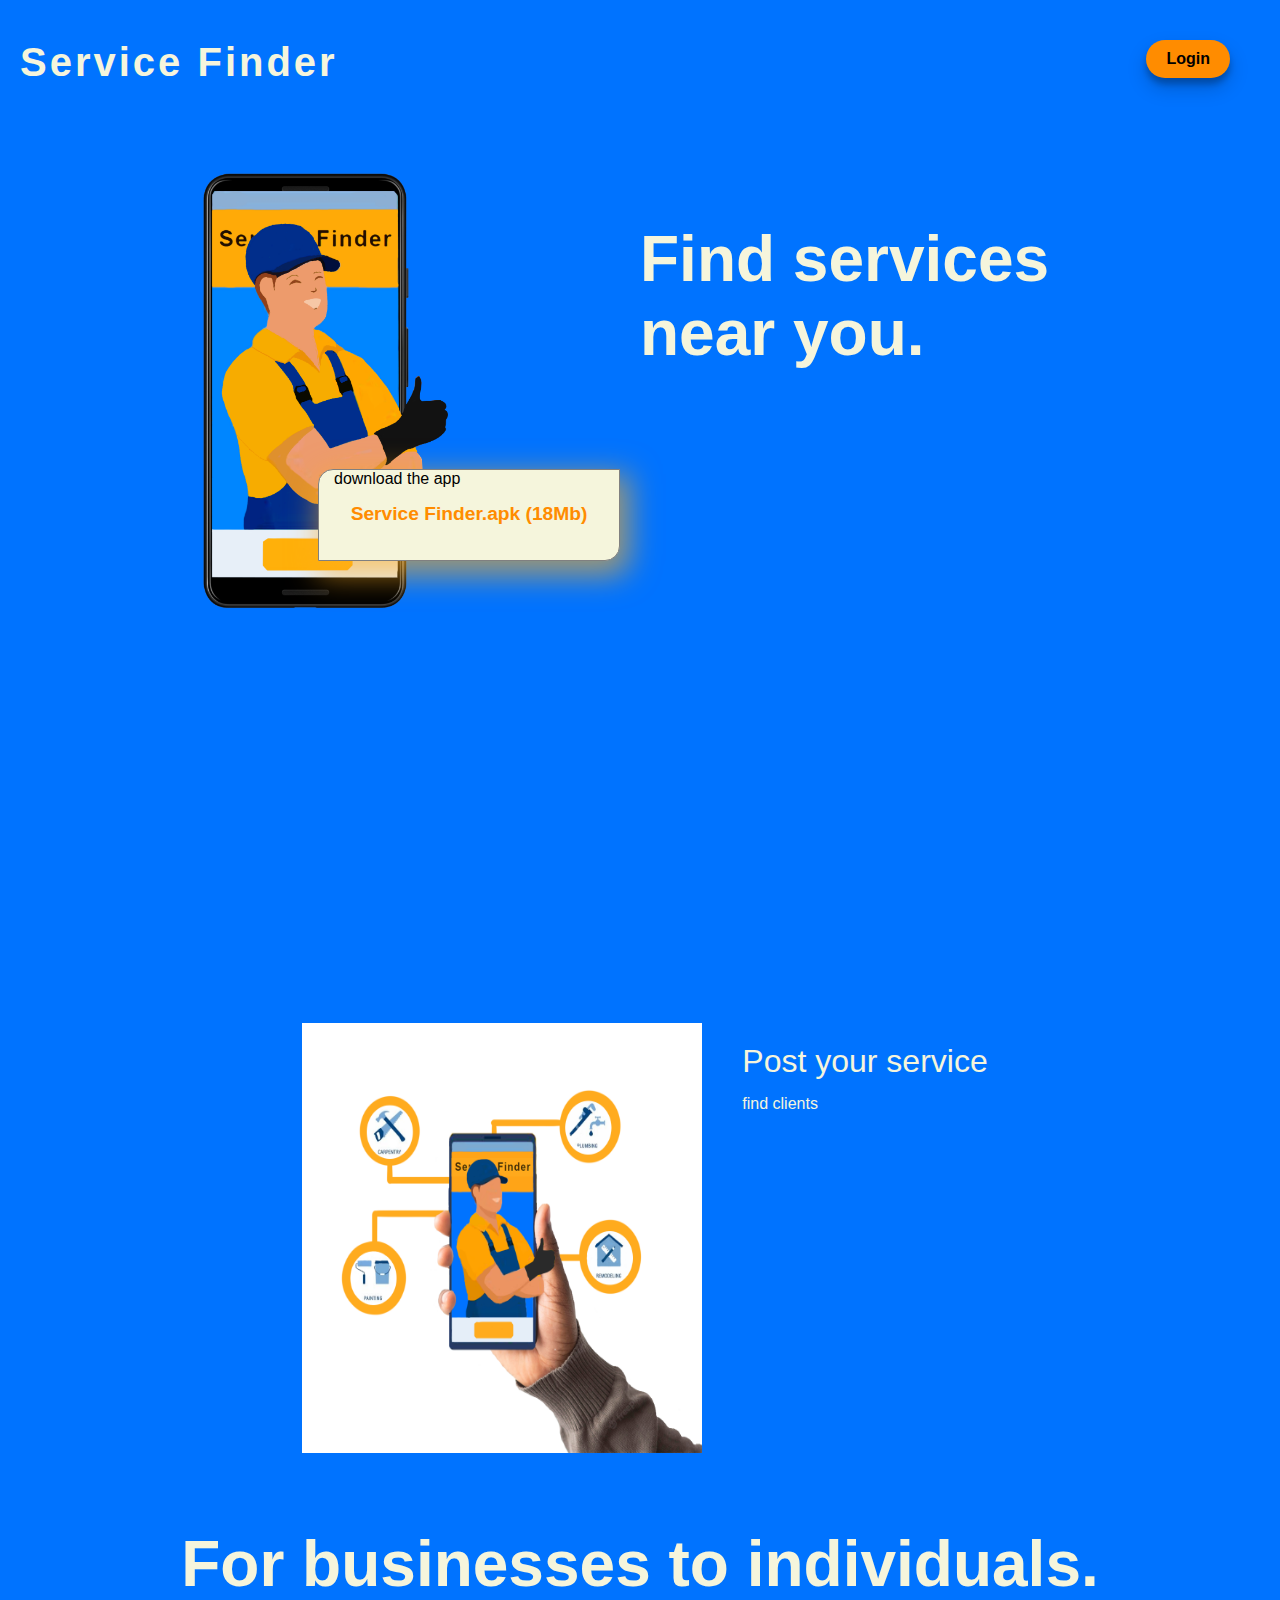
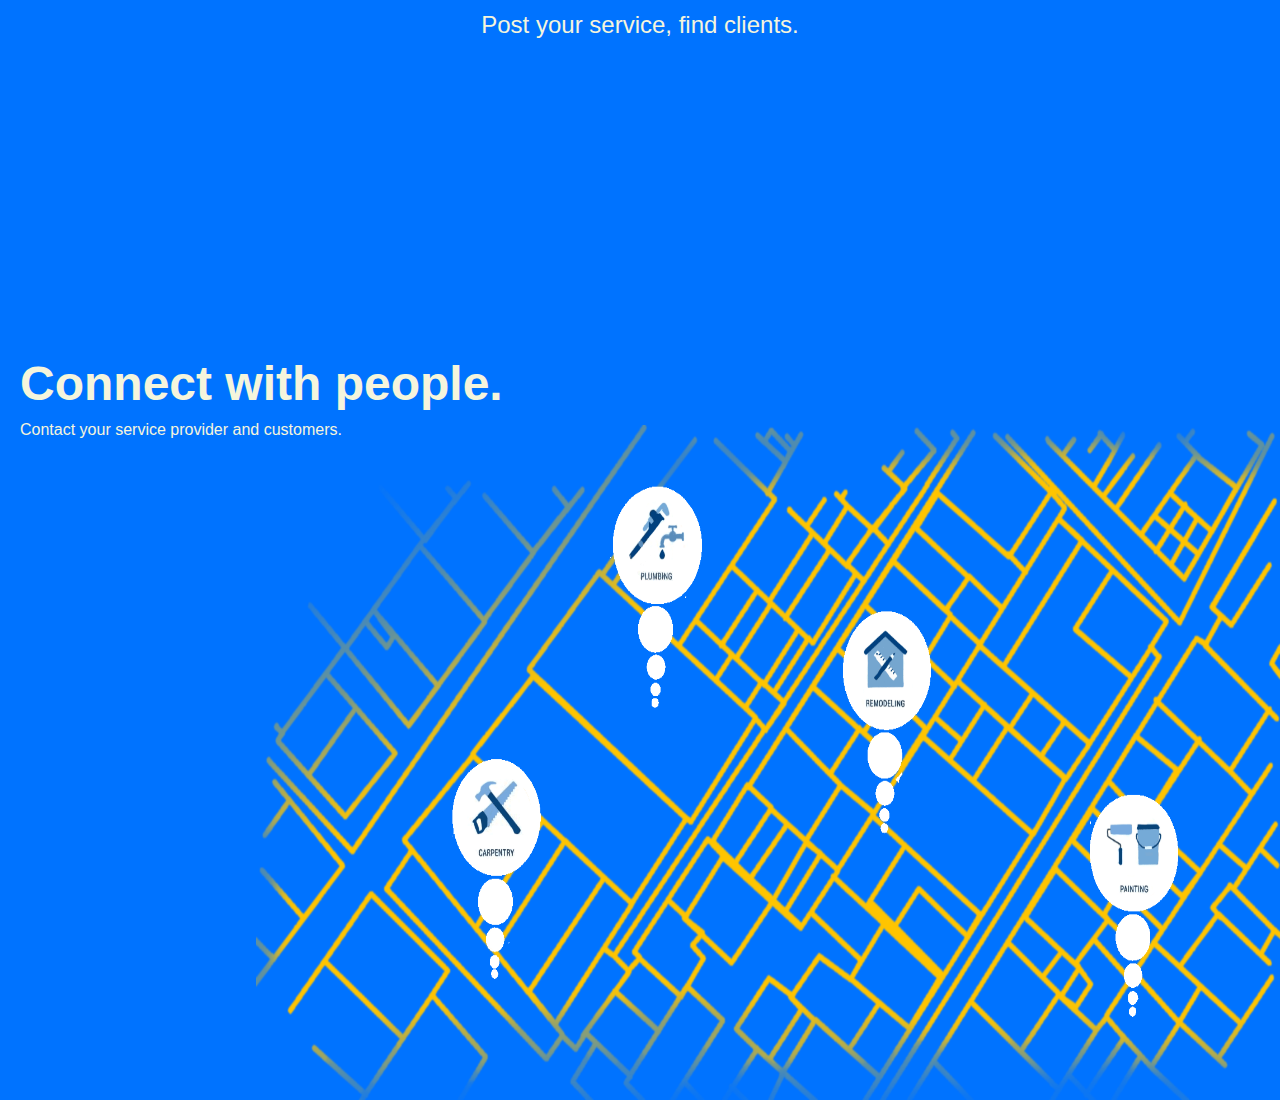
<file: index.html>
<!DOCTYPE html>
<html lang="en-US">
    <head>
        <meta charset="UTF-8">
        <meta name="viewport" content="width=device-width, initial-scale=1.0">
        <title>Service Finder</title>
        <link rel="stylesheet" type="text/css" href="styles/landing-page.css">
        <script src="js/jquery-3.6.0.min.js"></script>
        <script src="js/landingPageBehavior.js" defer></script>
    </head>
    <body>
        <div class="container">
            <div class="header">
                <h1>Service Finder</h1>
                <button onclick="location.href='pages/login.html'">Login</button>
            </div>
            <div class="content1">
                <div class="appLink">
                    <img src="images/sfman.png" id="headerImage">
                    <a href="https://www.dropbox.com/s/qpl1e7qnxdz28hy/com.companyname.servicefinder.apk?dl=0">
                        <div class="downloadButton">
                            <span>download the app</span>
                            <h5>Service Finder.apk (18Mb)</h5>
                        </div>
                    </a>
                </div>
                <h2>Find services near you.</h2>
            </div>
            <div class="content2">
                <div class="slideshowContainer">
                    <img src="images/sfa img26.png" id="slideshowImage">
                    <div class="slideshowContent">
                        <span id="businessName">Post your service</span>
                        <span id="address">find clients</span>
                    </div>
                </div>
                <h3>For businesses to individuals.</h3>
                <span class="c2span">Post your service, find clients.</span>
            </div>
            <div class="content3">
                <h6>Connect with people.</h6>
                <span>Contact your service provider and customers.</span>
                <img src="images/sfb1.gif" class="sb1">
                <img src="images/sfmap.png">
            </div>
        </div>
    </body>
</html>
</file>
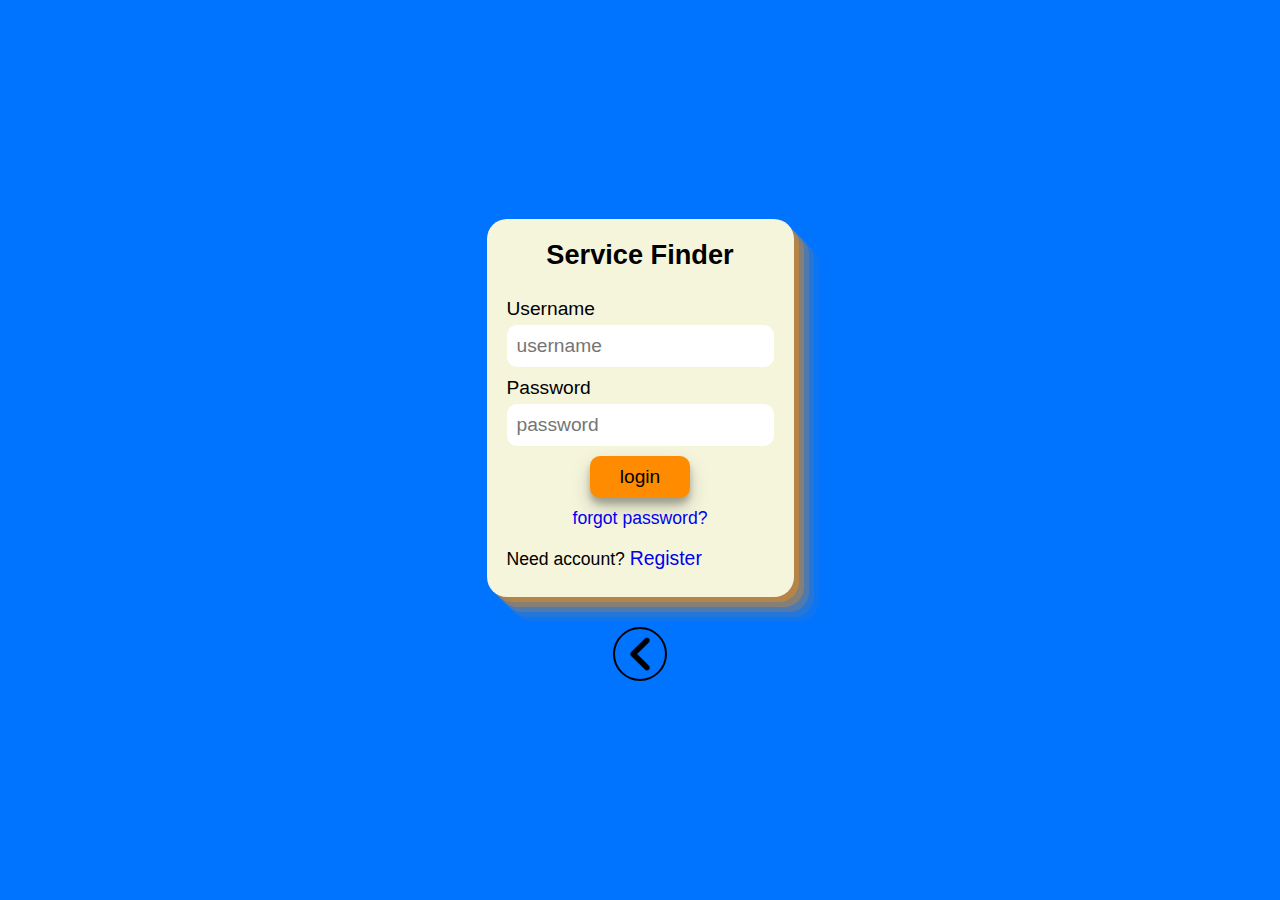
<file: pages/aboutPremiumPost.html>
<!DOCTYPE html>
<html lang="en-US">
    <head>
        <meta charset="UTF-8">
        <meta name="viewport" content="width=device-width, initial-scale=1.0">
        <title>Service Finder</title>
        <link rel="stylesheet" type="text/css" href="../styles/createPost-page.css">
        <link rel="stylesheet" type="text/css" href="../styles/dashboard-page.css">
        <link rel="stylesheet" type="text/css" href="../styles/aboutPremiumPost-page.css">
        <script src="../js/jquery-3.6.0.min.js"></script>
    </head>
    <body>
        <div class="container">
            <!--header with navigation-->
            <div class="heading">
                <div class="slide-menu">
                    <img src="../images/list.png"  id="menu">
                    <div class="side-menu">
                        <h2>Services Finder</h2>
                        <ul>
                            <li><a href="profile.html">Profile</a></li>
                            <li><a href="#">Messages</a></li>
                            <li><a href="#">Post your service</a></li>
                            <li><a href="#">Find a service</a></li>
                        </ul>
                    </div>
                </div>
                <h1 class="heading">Service Finder</h1>
                <ul class="navigation">
                    <li id="profile"><a href="profile.html">Profile</a></li>
                    <li id="messages"><a href="#">Messages</a></li>
                    <li id="servicePosting">
                        Service posting
                        <div class="servicePostingDropdown">
                            <ul>
                                <li id="posts"><a href="createPost.html">Post your service</a></li>
                                <li id="find"><a href="#">Find a service</a></li> 
                            </ul>
                        </div>
                    </li>
                    <li>
                        <button class="home-button"></button>
                    </li>
                </ul>
            </div> 
            <!---->
            <div class="main">
                <div class="title">
                    <h1>Online space for your business</h1>
                    <button id="getStarted">Get started</button>
                </div>
                <img src="../images/sfa img26.png" class="featuredPhoto">
                <div class="content">
                    <div class="details">
                        <h2>Find customers near you.</h2>
                    </div>
                    <div class="list">
                        <ul>
                            <li>Create a page for your business</li>
                            <li>Provide more details about your services</li>
                            <li>Attach pictures</li>
                            <li>Respond to feedbacks</li>
                            <li>Let them now you are here</li>
                        </ul>
                    </div>
                </div>
                <div class="slideshow">
                    <div class="left">
                        <img src="../images/left.png" class="directionImage">
                    </div>
                    <div class="right">
                        <img src="../images/right.png" class="directionImage">
                    </div>
                    <img src="" class="slideshowImage">
                </div>
                <div class="feedback">
                </div>
            </div>
        <script src="../js/dashboardBehavior.js"></script>
        <script src="../js/createOrderBehavior.js"></script>
        <script src="../js/aboutPremiumPostBehavior.js"></script>
    </body>
</html>
</file>
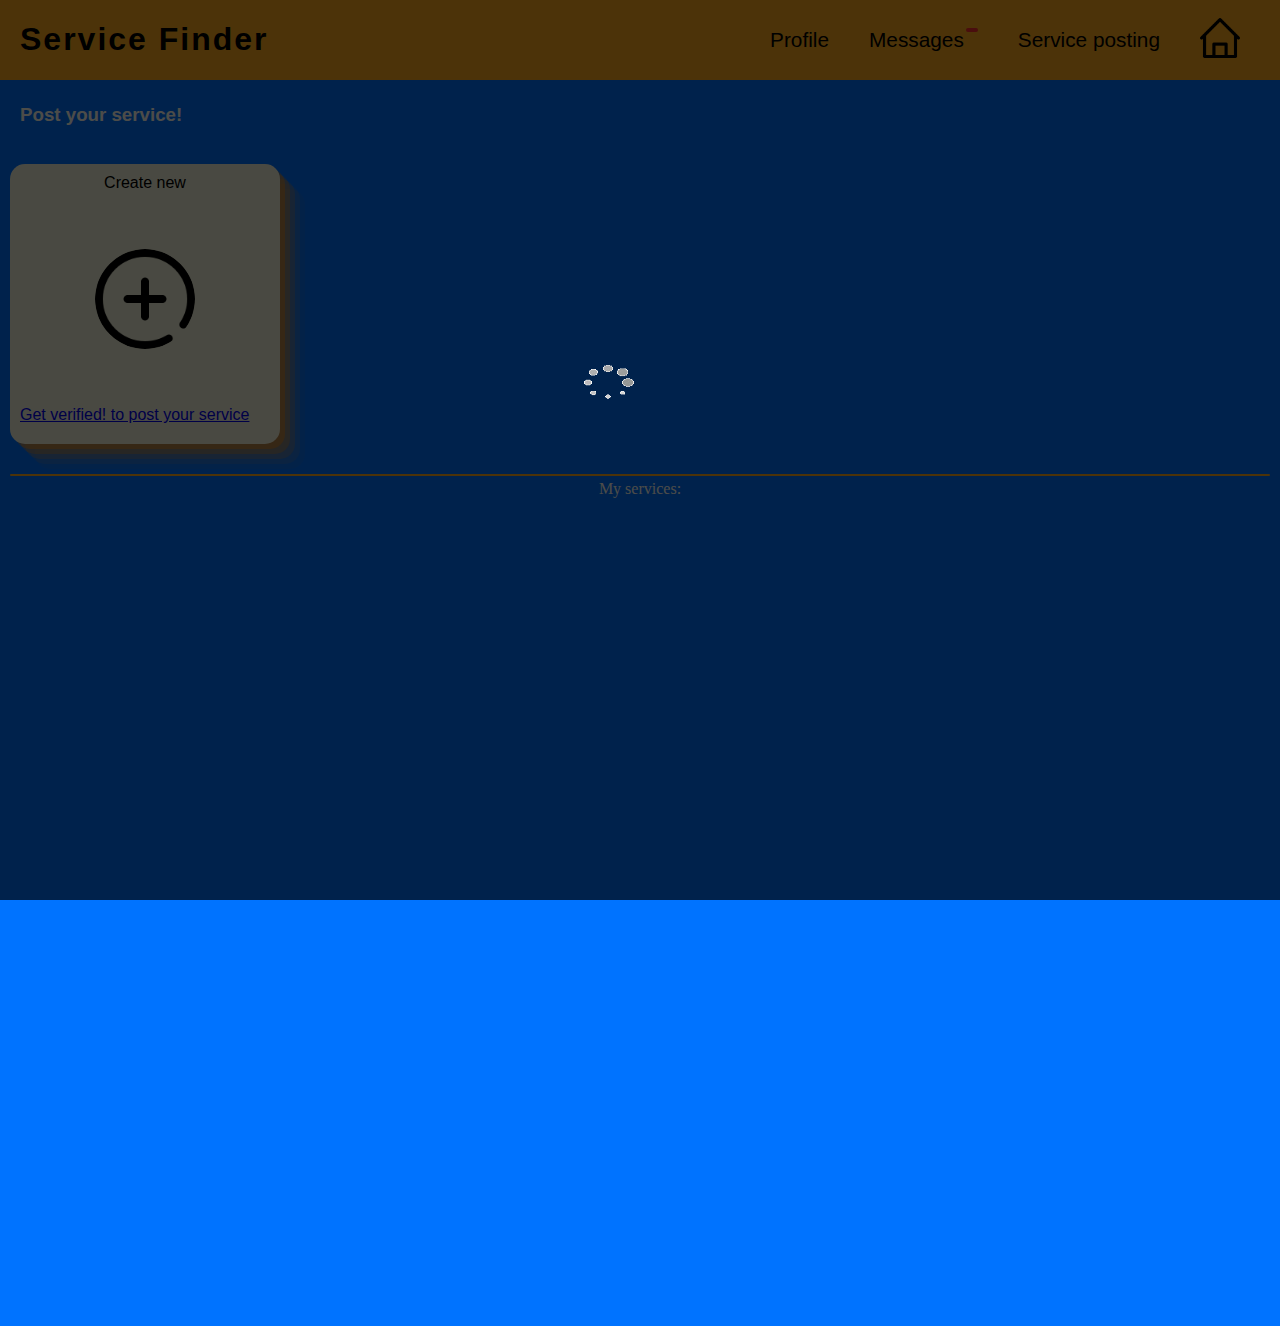
<file: pages/createPost.html>
<!DOCTYPE html>
<html lang="en-US">
    <head>
        <meta charset="UTF-8">
        <meta name="viewport" content="width=device-width, initial-scale=1.0">
        <title>Service Finder</title>
        <link rel="stylesheet" type="text/css" href="../styles/dashboard-page.css">
        <link rel="stylesheet" type="text/css" href="../styles/createPost-page.css">
        <script src="../js/jquery-3.6.0.min.js"></script>
        <!-- <script src="https://www.paypal.com/sdk/js?currency=PHP&client-id=ARsXub3HaIgyaWI2jvFyoCdlln31XcwQXuIdMqg574plhmlfHPDb6a7Jfz_LJMvmAO0UPkI0-dB4u8yn"></script> -->
        <script src="https://www.paypal.com/sdk/js?currency=PHP&client-id=AWE_QBBbt1tZIhMbfi3k5RKhrYK_FCDeS_Shn1cp4rk4mOqiIX6POSAHr7Dpdcnj2DtrNYEWijzeKRwc"></script> 
    </head>
    <body>
        <div class="createPostPremiumContainer">
            <div class="createPostPremium  normalCard">
                <div class="createPostPremiumHeader">
                    <h3>Subscribe to Service Finder.</h3>
                    <img src="../images/close.png" id="createPostPremiumClose">
                </div>
                <ul>
                    <li>Create a page for your business</li>
                    <li>Provide more details about your services</li>
                    <li>Attach pictures</li>
                    <li>Respond to feedbacks</li>
                    <li>Let them now you are here</li>
                </ul>
                <div class="selection">
                    <div>
                        <input type="radio" id="m1" name="subscription" value="1" checked>
                        <label for="m1">1 month ₱20</label>
                    </div>
                    <div>
                        <input type="radio" id="m12" name="subscription" value="12">
                        <label for="m12">1 year ₱200</label>
                    </div>
                </div>
                <div class="businessDetail">
                    <label for="businessName">Name of your business</label>
                    <input type="text" id="businessName">
                </div>
                <a href="#" id="redeem">redeem</a>
                <input type="text" id="redeemInput" placeholder="redeem code">
                <div id="paypalButtonContainer"></div>
            </div>
        </div>
        <div class="createPostNormalContainer normalCard">
            <div class="createPostNormal">
                <div class="createPostNormalHeader">
                    <h3>Post your service.</h3>
                    <img src="../images/close.png" id="createPostClose">
                </div>
                <div class="inputContainer">
                    <div class="labelContainer">
                        <span>Category: </span>
                    </div>
                    <div class="textboxContainer">
                        <select name="category" id="serviceCategory">
                            
                        </select>
                    </div>
                </div>
                <div class="inputContainer">
                    <div class="labelContainer">
                        <span>Service: </span>
                    </div>
                    <div class="textboxContainer">
                        <select name="service" id="service">
                        </select>
                        <input type="text" id="specifyService" placeholder="specify your service">
                    </div>
                </div>
                <div class="inputContainer">
                    <div class="labelContainer">
                        <span>Pricing: </span>
                    </div>
                    <div class="textboxContainer">
                        <input type="text" id="servicePricing">
                    </div>
                </div>
                <div class="inputContainer">
                    <div class="labelContainer">
                        <span>Description: </span>
                    </div>
                    <div class="textboxContainer">
                        <textarea name="description" id="serviceDescription" placeholder="tell something about your service."></textarea>
                    </div>
                </div>
                <div class="postPictureContainer">
                    <input type="file" id="uploadPostPicture" accept="image/png, image/jpeg">
                    <img src="[data-uri]" id="postPicture">
                </div>
                <button id="create">Create post</button>
            </div>
        </div>
        <div class="container">
            <div class="loading">
                <img src="../images/loading.gif">
            </div>
            <div class="heading">
                <div class="slide-menu">
                    <div class="headerIconContainer">
                        <img src="../images/list.png"  id="menu"><span class="notif headerNotif"></span>
                    </div>
                    <div class="side-menu">
                        <h2>Services Finder</h2>
                        <ul>
                            <li><a href="profile.html">Profile</a></li>
                            <li><div class="withNotif"><a href="messages.html">Messages <span class="notif sideNotif"></span></a></div></li>
                            <li><a href="createPost.html">Post your service</a></li>
                            <li><a href="createOrder.html">Find a service</a></li>
                        </ul>
                    </div>
                </div>
                <h1 class="heading">Service Finder</h1>
                <ul class="navigation">
                    <li id="profile"><a href="profile.html">Profile</a></li>
                    <li id="messages"><a href="messages.html">Messages <span class="notif"></span></a></li>
                    <li id="servicePosting">
                        Service posting
                        <div class="servicePostingDropdown">
                            <ul>
                                <li id="posts"><a href="createPost.html">Post your service</a></li>
                                <li id="find"><a href="createOrder.html">Find a service</a></li> 
                            </ul>
                        </div>
                    </li>
                    <li>
                        <button class="home-button"></button>
                    </li>
                </ul>
            </div>
            <div class="mainCreatePost">
                <div class="filter-info">
                    <h3>Post your service!</h3>
                </div>    
                <div class="post" id="postNormal">
                    <span>
						Create new
					</span>
                    <img src="../images/plus-black.png" id="createNewPostNormal">
                    <a href="profile.html" id="getVerified">Get verified! to post your service</a>
                </div>
                <div class="divider">
                   My services:
                </div>
                <div class="posts">
                </div>
            </div>
        </div>
        <div class="footer">
        </div>
        <script src="../js/createPostBehavior.js"></script>
    </body>
</html>
</file>
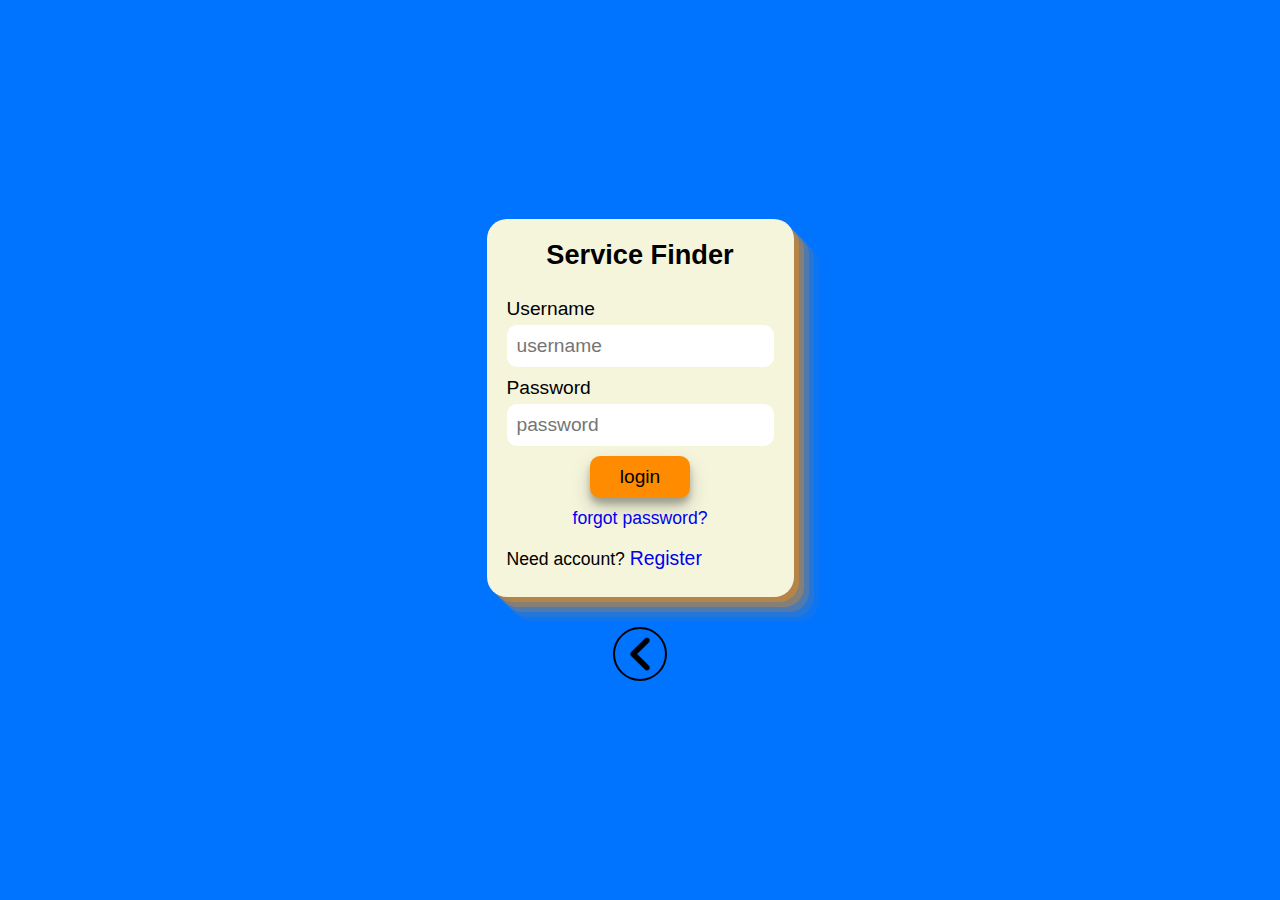
<file: pages/dashboard.html>
<!DOCTYPE html>
<html lang="en-US">
    <head>
        <meta charset="UTF-8">
        <meta name="viewport" content="width=device-width, initial-scale=1.0">
        <title>Service Finder</title>
        <link rel="stylesheet" type="text/css" href="../styles/dashboard-page.css">
        <script src="../js/jquery-3.6.0.min.js"></script>
    </head>
    <body>
        <div class="container">
            <div class="loading">
                <img src="../images/loading.gif">
            </div>
            <div class="heading">
                <div class="slide-menu">
                    <div class="headerIconContainer">
                        <img src="../images/list.png"  id="menu"><span class="notif headerNotif"></span>
                    </div>
                    <div class="side-menu">
                        <h2>Services Finder</h2>
                        <ul>
                            <li><a href="profile.html">Profile</a></li>
                            <li><div class="withNotif"><a href="messages.html">Messages <span class="notif sideNotif"></span></a></div></li>
                            <li><a href="createPost.html">Post your service</a></li>
                            <li><a href="createOrder.html">Find a service</a></li>
                        </ul>
                    </div>
                </div>
                <h1 class="heading">Service Finder</h1>
                <ul class="navigation">
                    <li id="profile"><a href="profile.html">Profile</a></li>
                    <li id="messages"><a href="messages.html">Messages <span class="notif"></span></a></li>
                    <li id="servicePosting">
                        Service posting
                        <div class="servicePostingDropdown">
                            <ul>
                                <li id="posts"><a href="createPost.html">Post your service</a></li>
                                <li id="find"><a href="createOrder.html">Find a service</a></li> 
                            </ul>
                        </div>
                    </li>
                    <li>
                        <button class="search-button"></button>
                    </li>
                </ul>
            </div>
            <div class="sendMessageContainer">
                <div class="sendMessage">
                    <div class="sendMessageHeader">
                        <span id="headerText">header text</span>
                        <img src="../images/close.png" id="closeSendMessage">
                    </div>
                    <h3>Send <span class="cname"></span> a message</h3>
                    <textarea name="sendMessageInput" id="sendMessageInput" placeholder="Hi, is this available?"></textarea>
                    <button id="sendMessageButton">Send</button>
                </div>
            </div>
            <div class="search-container" id="searchContainer">
                <div class="search" id="search">
                    <div class="search-header">
                        <img src="../images/close.png" id="closeSearch">
                    </div>
                    <!--searchiing for service goes to a script that updates dashboard-->
                    <span class="searchHeading">Filter search</span>
                    <div class="inputContainer">
                        <div class="labelContainer">
                            <span>Coverage: </span>
                        </div>
                        <div class="textboxContainer">
                            <select name="coverage" id="coverage">
                                <option disabled>Select coverage</option>
                                <option value="all">All</option>
                                <option value="barangay">Barangay</option>
                                <option selected value="cityMunicipality">City/Municipality</option>
                                <option value="province">Province</option>
                                <option value="region">Region</option>
                            </select>
                        </div>
                    </div>
                    <div class="inputContainer">
                        <div class="labelContainer">
                            <span>Search: </span>
                        </div>
                        <div class="textboxContainer">
                            <select name="finds" id="finds">
                                <option disabled>Select service type</option>
                                <option selected value="all">All</option>
                                <option value="offers">Im looking for: </option>
                                <option value="orders">Who needs a:</option>
                            </select>
                        </div>
                    </div>
                    <div class="inputContainer">
                        <div class="labelContainer">
                            <span>Category: </span>
                        </div>
                        <div class="textboxContainer">
                            <select name="category" id="serviceCategory">
                            </select>
                        </div>
                    </div>
                    <div class="inputContainer">
                        <div class="labelContainer">
                            <span>Service: </span>
                        </div>
                        <div class="textboxContainer">
                            <select name="service" id="service">    
                            </select>
                            <input type="text" id="specifyService" placeholder="specify the service">
                        </div>
                    </div>
                    <input type="submit" value="Search" id="search-button">
                </div>
            </div>
            <div class="filter-info">
                <span class="servicesIndicator">All posts</span></br>
                <span class="coverageIndicator">Coverage: City/Municipality</span>
            </div>
            <div class="main postsContainer">
                <div class="col col1">

                </div>
                <div class="col col2">
                    
                </div>
                <div class="col col3">
                    
                </div>
            </div>
        </div>
        <div class="footer">
            <img src="../images/arrow-down.png" class="loadMore">
        </div>
        <script src="../js/dashboardBehavior.js"></script>
    </body>
</html>
</file>
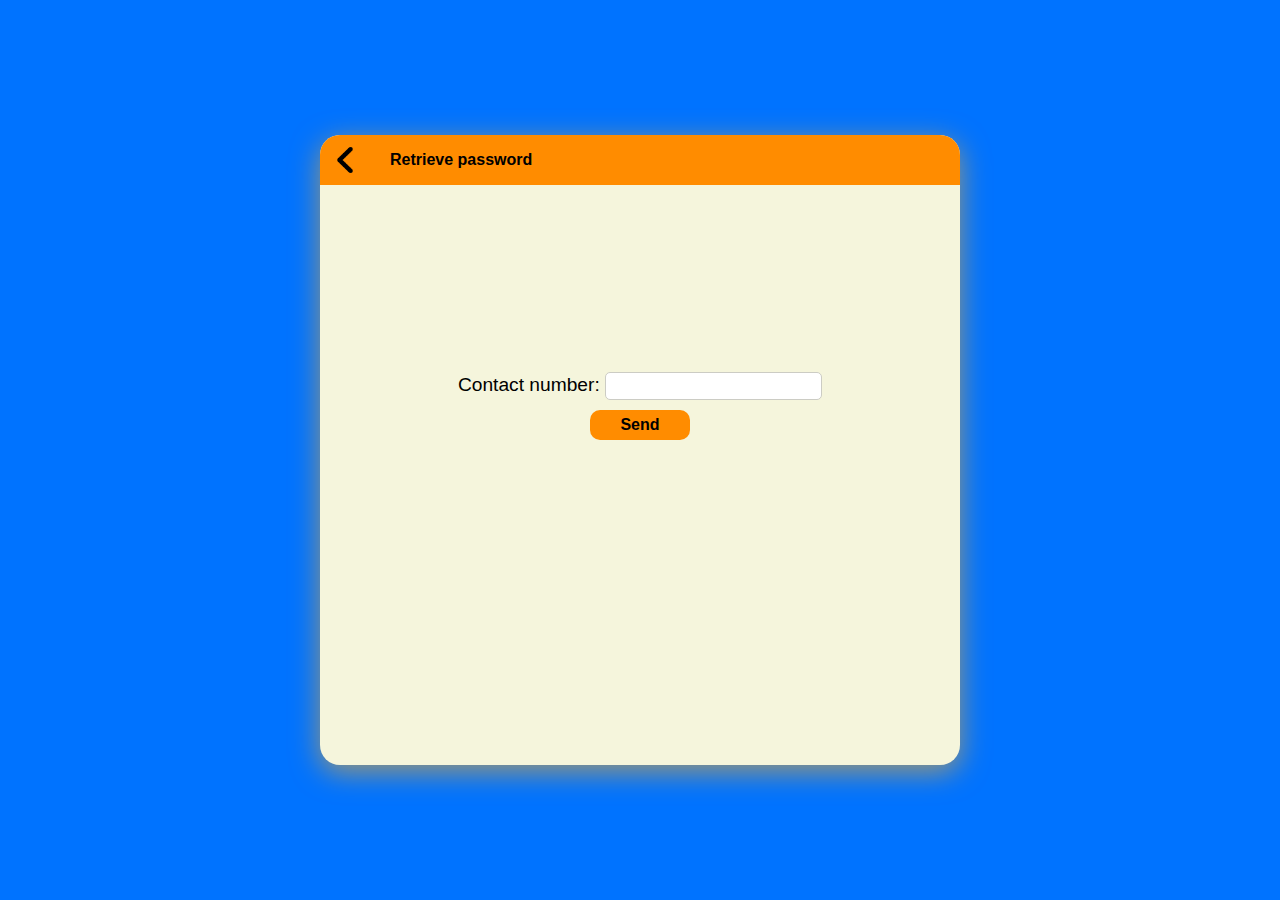
<file: pages/forgotPassword.html>
<!DOCTYPE html>
<html lang="en-US">
    <head>
        <meta charset="UTF-8">
        <meta name="viewport" content="width=device-width, initial-scale=1.0">
        <title>Service Finder</title>
        <link rel="stylesheet" type="text/css" href="../styles/register-page.css">
        <link rel="stylesheet" type="text/css" href="../styles/forgotPassword-page.css">
        <script src="../js/jquery-3.6.0.min.js"></script>
    </head>
    <body>
        <div class="container">
           <div class="retrievePasswordPanel">
                <div class="header">
                    <img src="../images/icons8-back-64.png" class="backToLogin">
                    <span>Retrieve password</span>
                </div>
                <div class="retrievePasswordInput">
                    <span class="inputLabel">Contact number: </span>
                    <input type="tel" id="contactNumber">
                    <button id="send">Send</button>   
                    <span class="messageSent">Your password is sent to </span>
                </div>
           </div>
        </div>
        <script src="../js/forgotPasswordBehavior.js"></script>
    </body>
</html>
</file>
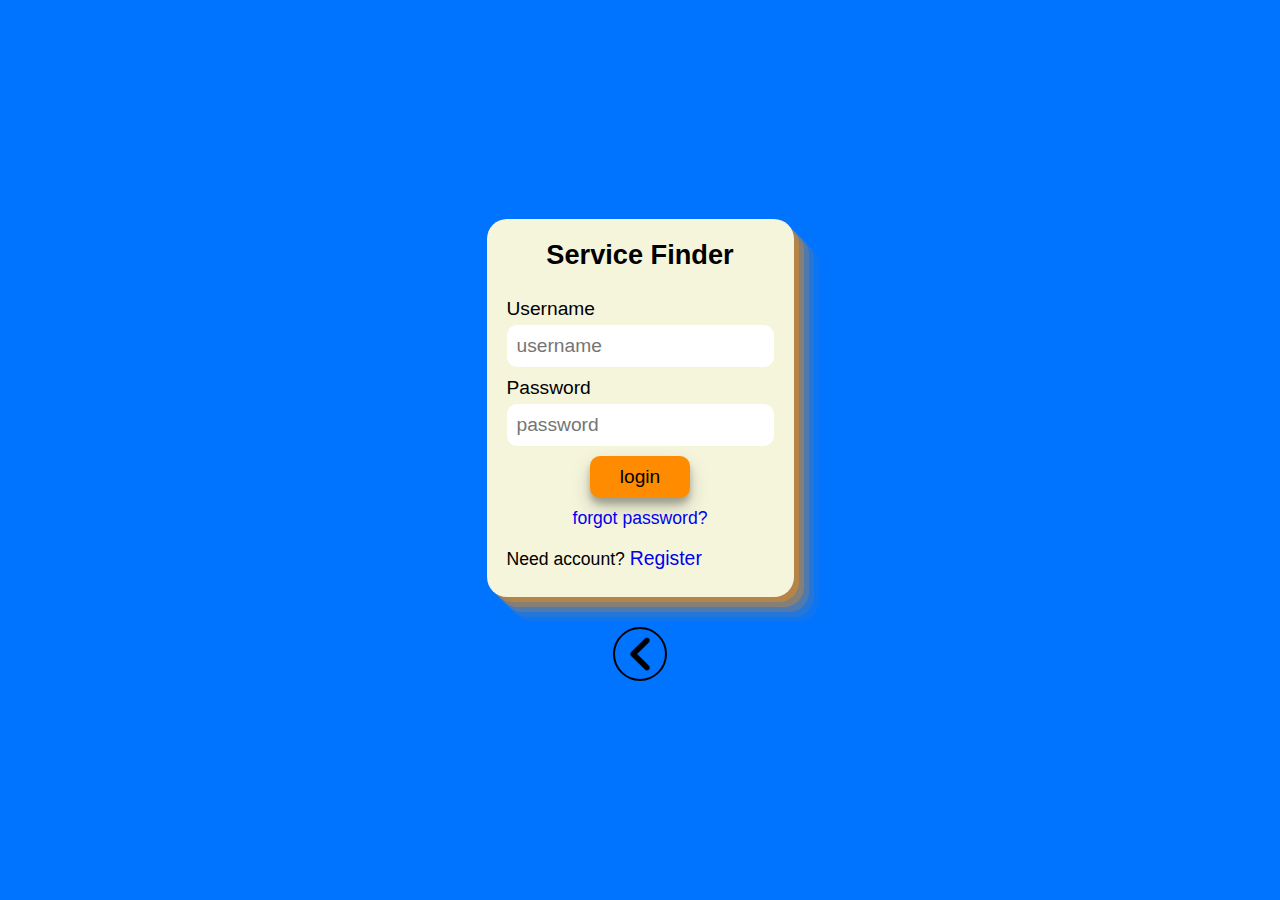
<file: pages/login.html>
<!DOCTYPE html>
<html lang="en-US">
    <head>
        <meta charset="UTF-8">
        <meta name="viewport" content="width=device-width, initial-scale=1.0">
        <title>Service Finder</title>
        <link rel="stylesheet" type="text/css" href="../styles/login-page.css">
        <script src="../js/jquery-3.6.0.min.js"></script>
        <script src="../js/loginBehavior.js"></script>
    </head>
    <body>
        <div class="container">
            <div class="login">             
                <h3>Service Finder</h3>
                <!--loging should go to a script for validation then redirect this page to dashboard-->
                <form onsubmit="return false">
                    <label for="userName">Username</label>
                    <input type="text"  id="userName" placeholder="username">
                    <label for="passWord">Password</label>
                    <input type="password" id="passWord" placeholder="password">
                    <span id="loginMessage"></span>
                    <input type="submit" value="login" id="login">
                    <a href="forgotPassword.html">forgot password?</a>
                    <p>Need account? <a href="register.html">Register</a></p>
                </form>
            </div>
            <img src="../images/icons8-back-64.png" id="backToFrontPage">
        </div>
    </body>
</html>
</file>
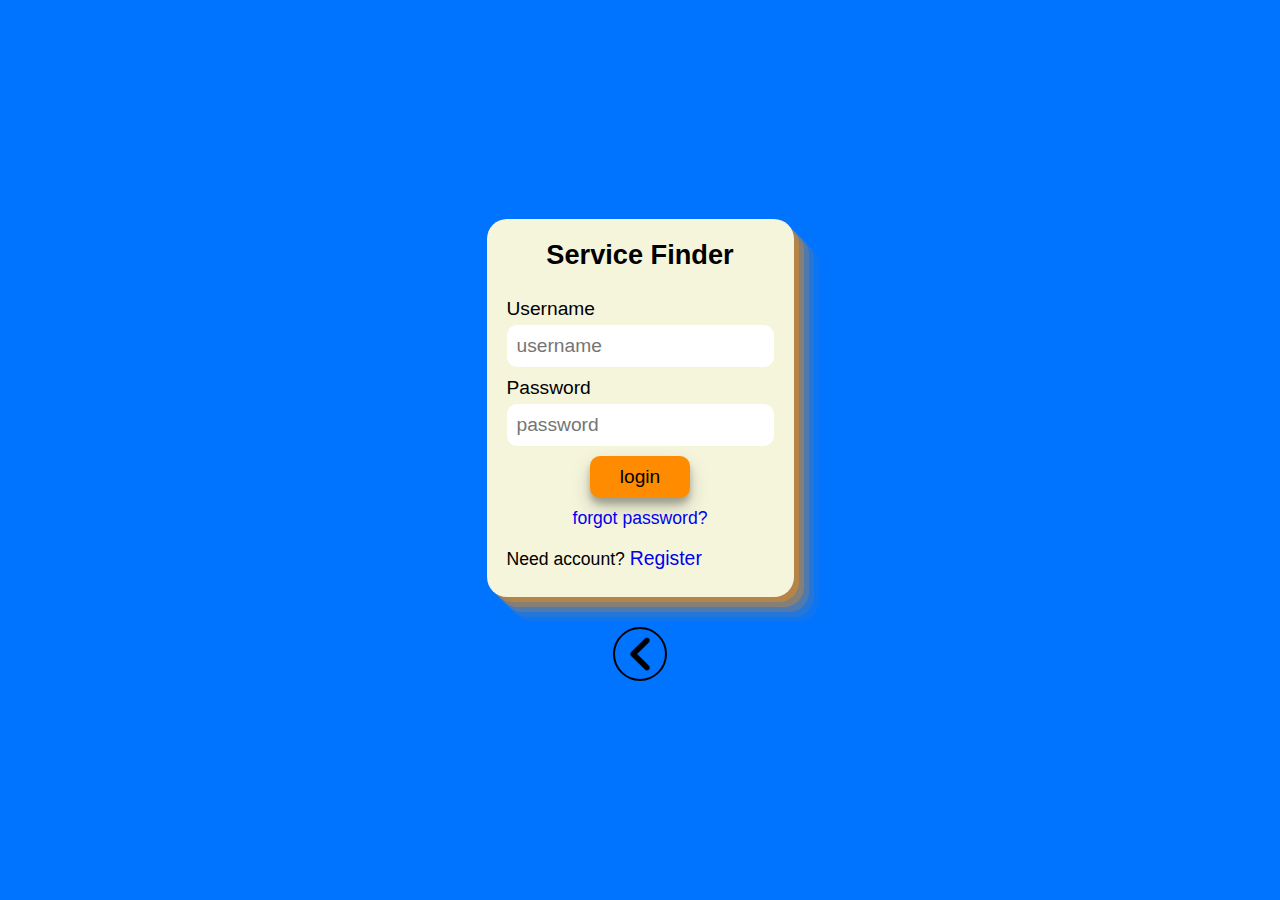
<file: pages/messages.html>
<!DOCTYPE html>
<html lang="en-US">
    <head>
        <meta charset="UTF-8">
        <meta name="viewport" content="width=device-width, initial-scale=1.0">
        <title>Service Finder</title>
        <link rel="stylesheet" type="text/css" href="../styles/dashboard-page.css">
        <link rel="stylesheet" type="text/css" href="../styles/messages-page.css">
        <script src="../js/jquery-3.6.0.min.js"></script>
    </head>
    <body>
        <div class="container">
            <div class="heading">
                <div class="slide-menu">
                    <img src="../images/list.png"  id="menu">
                    <div class="side-menu">
                        <h2>Services Finder</h2>
                        <ul>
                            <li><a href="profile.html">Profile</a></li>
                            <li><a href="#">Messages</a></li>
                            <li><a href="createPost.html">Post your service</a></li>
                            <li><a href="createOrder.html">Find a service</a></li>
                        </ul>
                    </div>
                </div>
                <h1 class="heading">Service Finder</h1>
                <ul class="navigation">
                    <li id="profile"><a href="profile.html">Profile</a></li>
                    <li id="messages"><a href="#">Messages</a></li>
                    <li id="servicePosting">
                        Service posting
                        <div class="servicePostingDropdown">
                            <ul>
                                <li id="posts"><a href="createPost.html">Post your service</a></li>
                                <li id="find"><a href="createOrder.html">Find a service</a></li> 
                            </ul>
                        </div>
                    </li>
                    <li>
                        <button class="home-button"></button>
                    </li>
                </ul>
            </div>
            <div class="content">
                <div class="noContacts">
                    <span>
                        no contacts. </br>
                        find services or post your service.
                    </span>
                </div>
                <div class="contacts">
                </div>
                <div class="chat">
                    <div class="chatHeader">
                        <span id="chatHeaderName"></span>
                    </div>
                    <div class="conversation">
                        <div class="loadingConversation">
                            <img src="../images/loading.gif">
                        </div>
                    </div> 
                    <div class="chatControls">
                        <textarea name="chatInput" id="chatInput" placeholder="Aa"></textarea>
                        <button id="chatSend"></button>
                    </div>
                </div>
            </div>
        </div>
        <script src="../js/dashboardBehavior.js"></script>
        <script src="../js/messagesBehavior.js"></script>
    </body>
</html>
</file>
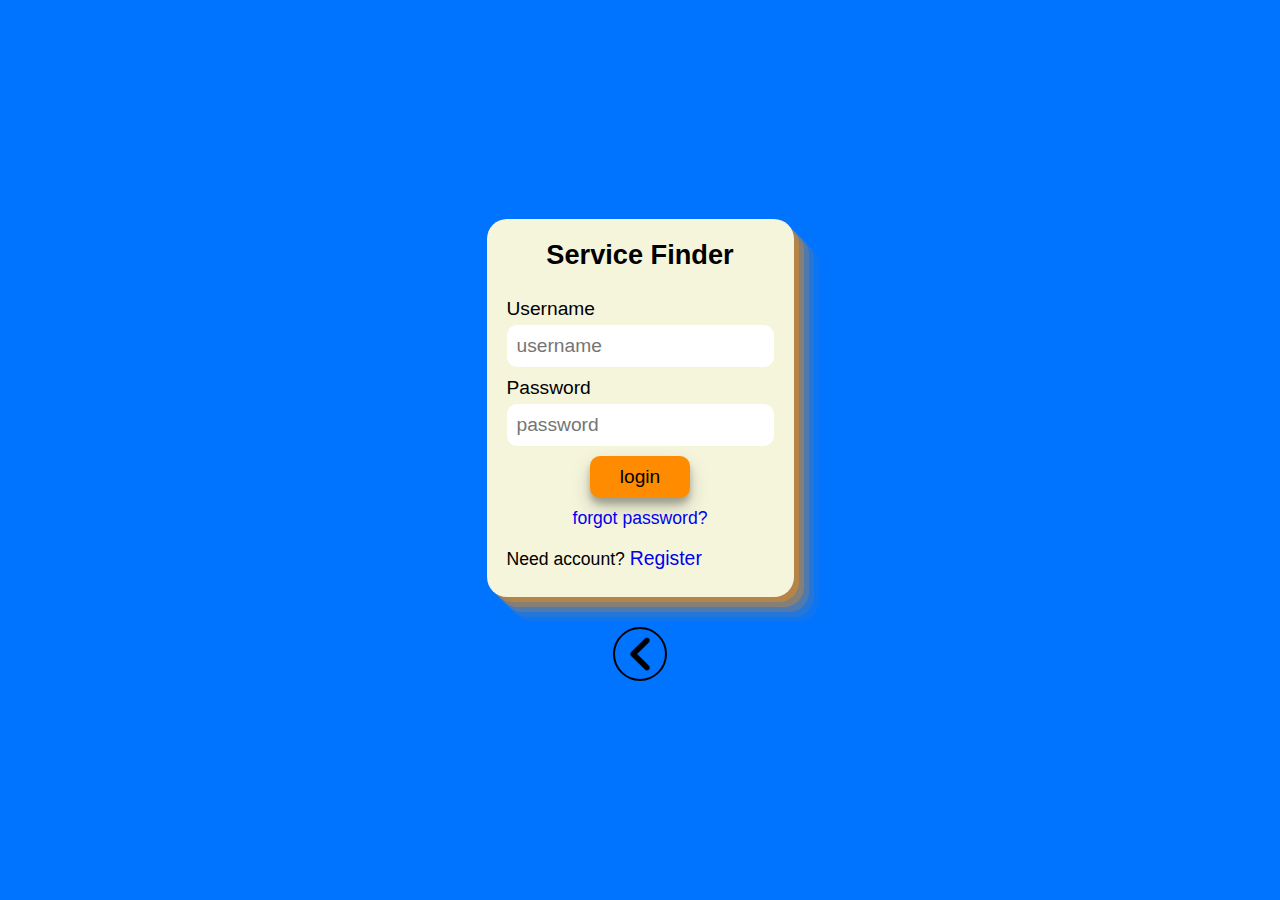
<file: pages/profile.html>
<!DOCTYPE html>
<html lang="en-US">
    <head>
        <meta charset="UTF-8">
        <meta name="viewport" content="width=device-width, initial-scale=1.0">
        <title>Service Finder</title>
        <link rel="stylesheet" type="text/css" href="../styles/register-page.css">
        <link rel="stylesheet" href="../styles/profile-page.css">
        <script src="../js/jquery-3.6.0.min.js"></script>
        <script src="../js/profileBehavior.js"></script>
    </head>
    <body>
        <div class="loading">
            <img src="../images/loading.gif">
        </div>
        <div class="sendMessageContainer">
            <div class="sendMessage">
                <div class="sendMessageHeader">
                    <span id="headerText">Customer Service</span>
                    <img src="../images/close.png" id="closeSendMessage">
                </div>
                <h3>If you have any question, please feel free to contact us.</h3>
                <textarea name="sendMessageInput" id="sendMessageInput" placeholder="Send us a message."></textarea>
                <button id="sendMessageButton">Send</button>
            </div>
        </div>
        <div class="userVerificationContainer">
            <div class="userVerification">
                <div class="verificationHeader">
                    <h3>Get verified!</h3>
                    <img src="../images/close.png" id="verificationClose">
                </div>
                <span  id="uvm1">
                    Upload up to 2 pictures of your valid IDs (driver's license, passport, national id, etc., ) or business permit.
                </span>
                <span  id="uvm2">
                    Non verified users are restricted to create post. after submiting please wait for administrators to review your credentials.
                </span>
                <div class="idContainer">
                    <div class="id1Container">
                        <img src="../images/id-card.png" id="id1">
                        <input type="file" id="uploadID1">
                    </div>
                    <div class="id2Container">
                        <img src="../images/id-card.png" id="id2">
                        <input type="file" id="uploadID2">
                    </div>
                </div>
                <button id="confirmVerification">Confirm</button>
            </div>
        </div>
        <div class="registerSuccessContainer">
            <div class="otpConfirm">
                <div class="heading">
                    <span>Registration Success!</span>
                </div>
                <button id="backToLogin">back to login</button>
            </div>
        </div>
        <div class="otpConfirmationContainer">
            <div class="otpConfirm">
                <div class="heading">
                    <span>Confirm contact number.</span>
                    <img src="../images/close.png" alt="exit" id="exit">
                </div>
                <h5 id="otpHeading">Send OTP code to:</h5>
                <button id="sendOtp">Send</button>
                <div class="inputContainer">
                    <div class="inputLabel">
                        <span>OTP code:</span>
                    </div>
                    <div class="textBoxes">
                        <input type="text" id="otp">
                        <span id="usernameMessage">confirm otp</span>
                    </div>
                </div>
            </div>
        </div>
        <div class="container">
            <div class="registerPanel">
                <div class="registerHeading">
                    <h3>Profile. </h3>
                    <img src="../images/icons8-back-64.png" id="backButton">
                </div>
                <div class="main">
                    <div class="userInfo">
                        <div class="profilePictureContainer">
                            <img src="../images/profile-user.png" class="profilePicture" id="profilePicture">
                            <input type="file" id="uploadProfilePicture">
                            <a href="#" class="logout">logout </a>
                        </div>
                        <!--USERNAME-->
                        <div class="inputContainer">
                            <div class="inputLabel">
                                <span>Username:</span>
                            </div>
                            <div class="textBoxes">
                                <input type="text" id="userName">
                                <span id="userNameMessage" class="inputMessage"></span>
                            </div>
                        </div>
                        <!--PASSWORD-->
                        <div class="inputContainer">
                            <div class="inputLabel">
                                <span>Password:</span>
                            </div>
                            <div class="textBoxes">
                                <input type="password" id="passWord">
                                <span id="passwordMessage">show</span>
                            </div>
                        </div>
                        <!---->
                        <div class="inputContainer">
                            <div class="inputLabel">
                                <span>Full name</span>
                            </div>
                            <div class="textBoxes">
                                <!--EMPTY THIS IS HEADER-->
                            </div>
                        </div>
                        <!--FIRST NAME-->
                        <div class="inputContainer">
                            <div class="inputLabel">
                                <span>First:</span>
                            </div>
                            <div class="textBoxes">
                                <input type="text" id="firstName">
                            </div>
                        </div>
                        <!--MIDDLE NAME-->
                        <div class="inputContainer">
                            <div class="inputLabel">
                                <span>Middle:</span>
                            </div>
                            <div class="textBoxes">
                                <input type="text" id="middleName">
                            </div>
                        </div>
                        <!--LAST NAME-->
                        <div class="inputContainer">
                            <div class="inputLabel">
                                <span>Last:</span>
                            </div>
                            <div class="textBoxes">
                                <input type="text" id="lastName">
                            </div>
                        </div>
                        <!--CONTACT NUMBER-->
                        <div class="inputContainer">
                            <div class="inputLabel">
                                <span>Contact #:</span>
                            </div>
                            <div class="textBoxes">
                                <input type="text" name="contactNumber" id="contactNumber">
                                <span id="contactNumberMessage" class="inputMessage"></span>
                            </div>
                        </div>
                        <!--EMAIL-->
                        <div class="inputContainer">
                            <div class="inputLabel">
                                <span>Email:</span>
                            </div>
                            <div class="textBoxes">
                                <input type="text" id="email">
                            </div>
                        </div>
                        <!--GENDER-->
                        <div class="inputContainer">
                            <div class="inputLabel">
                                <span>Gender:</span>
                            </div>
                            <div class="textBoxes">
                                <input type="text" list="genderList" id="gender">
                                <datalist id="genderList">
                                    <option>Male</option>
                                    <option>Female</option>
                                </datalist>
                            </div>
                        </div>
                        <!--BIRTH DATE-->
                        <div class="inputContainer">
                            <div class="inputLabel">
                                <span>Birth date:</span>
                            </div>
                            <div class="textBoxes">
                                <input type="date" id="birthDate">
                            </div>
                        </div>
                        <a href="#" class="verify">get verified! </a>
                    </div>
                    <div class="userAddressInfo">
                        <!--REGION-->
                        <div class="inputContainer">
                            <div class="inputLabel">
                                <span>Region:</span>
                            </div>
                            <div class="textBoxes">
                                <select name="region" id="region">
                                </select>
                            </div>
                        </div>
                        <!--PROVINCE-->
                        <div class="inputContainer">
                            <div class="inputLabel">
                                <span>Province:</span>
                            </div>
                            <div class="textBoxes">
                                <select name="province" id="province">
                                </select>
                            </div>
                        </div>
                        <!--CITY/MUNICIPALITY-->
                        <div class="inputContainer">
                            <div class="inputLabel">
                                <span>City/Municipality:</span>
                            </div>
                            <div class="textBoxes">
                                <select name="cityMunicipality" id="cityMunicipality">
                                </select>
                            </div>
                        </div>
                        <!--BARANGAY-->
                        <div class="inputContainer">
                            <div class="inputLabel">
                                <span>Barangay:</span>
                            </div>
                            <div class="textBoxes">
                                <select name="barangay" id="barangay">
                                </select>
                            </div>
                        </div>
                        <div class="inputContainer">
                            <div class="inputLabel">
                                <span>Address Details:</span>
                            </div>
                            <div class="textBoxes">
                                <textarea name="addressDetails" id="addressDetails" placeholder="Blk/Lt. st."></textarea>
                            </div>
                        </div>
                        <button id="confirm">Confirm</button>
                        <a href="#" id="customerService">Customer Service</a>
                    </div>
                </div>
                <div class="footer">
                </div>
            </div>
        </div>
    </body>
</html>
</file>
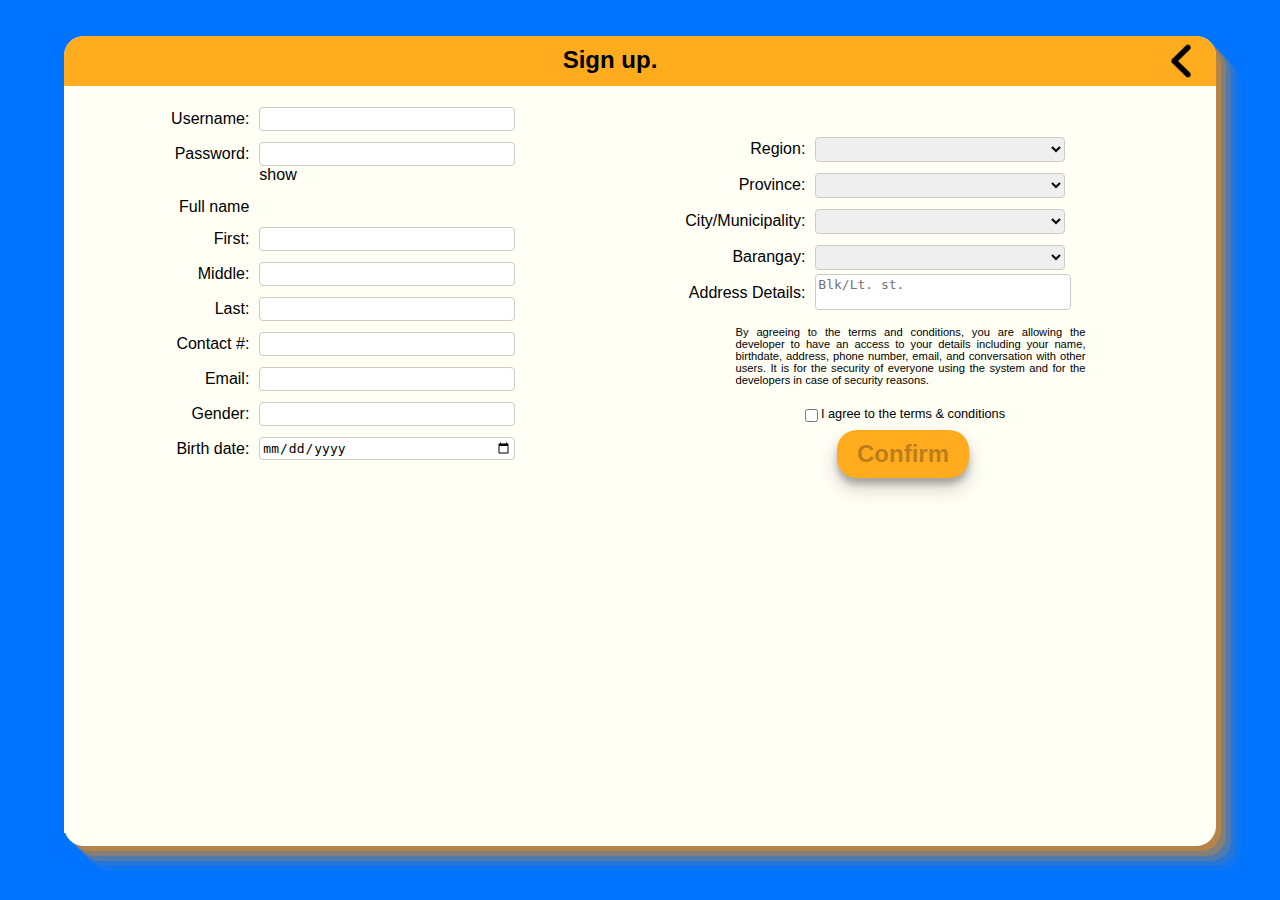
<file: pages/register.html>
<!DOCTYPE html>
<html lang="en-US">
    <head>
        <meta charset="UTF-8">
        <meta name="viewport" content="width=device-width, initial-scale=1.0">
        <title>Service Finder</title>
        <link rel="stylesheet" type="text/css" href="../styles/register-page.css">
        <script src="../js/jquery-3.6.0.min.js"></script>
    </head>
    <body>
        <div class="loading">
            <img src="../images/loading.gif">
        </div>
        <div class="registerSuccessContainer">
            <div class="otpConfirm">
                <div class="heading">
                    <span>Registration Success!</span>
                </div>
                <button id="backToLogin">back to login</button>
            </div>
        </div>
        <div class="otpConfirmationContainer">
            <div class="otpConfirm">
                <div class="heading">
                    <span>Confirm contact number.</span>
                    <img src="../images/close.png" alt="exit" id="exit">
                </div>
                <h5 id="otpHeading">Send OTP code to:</h5>
                <button id="sendOtp">Send</button>
                <div class="inputContainer">
                    <div class="inputLabel">
                        <span>OTP code:</span>
                    </div>
                    <div class="textBoxes">
                        <input type="text" id="otp">
                        <button id="confirmOtp">Confirm OTP</button>
                        <span id="usernameMessage"></span>
                    </div>
                </div>
            </div>
        </div>
        <div class="container">
            <div class="registerPanel">
                <div class="registerHeading">
                    <h3>Sign up. </h3>
                    <img src="../images/icons8-back-64.png" id="returnToLogin">
                </div>
                <div class="main">
                    <div class="userInfo">
                        <!--USERNAME-->
                        <div class="inputContainer">
                            <div class="inputLabel">
                                <span>Username:</span>
                            </div>
                            <div class="textBoxes">
                                <input type="text" id="userName">
                                <span id="userNameMessage" class="inputMessage"></span>
                            </div>
                        </div>
                        <!--PASSWORD-->
                        <div class="inputContainer">
                            <div class="inputLabel">
                                <span>Password:</span>
                            </div>
                            <div class="textBoxes">
                                <input type="password" id="passWord">
                                <span id="passwordMessage">show</span>
                            </div>
                        </div>
                        <!---->
                        <div class="inputContainer">
                            <div class="inputLabel">
                                <span>Full name</span>
                            </div>
                            <div class="textBoxes">
                                <!--EMPTY THIS IS HEADER-->
                            </div>
                        </div>
                        <!--FIRST NAME-->
                        <div class="inputContainer">
                            <div class="inputLabel">
                                <span>First:</span>
                            </div>
                            <div class="textBoxes">
                                <input type="text" id="firstName">
                            </div>
                        </div>
                        <!--MIDDLE NAME-->
                        <div class="inputContainer">
                            <div class="inputLabel">
                                <span>Middle:</span>
                            </div>
                            <div class="textBoxes">
                                <input type="text" id="middleName">
                            </div>
                        </div>
                        <!--LAST NAME-->
                        <div class="inputContainer">
                            <div class="inputLabel">
                                <span>Last:</span>
                            </div>
                            <div class="textBoxes">
                                <input type="text" id="lastName">
                            </div>
                        </div>
                        <!--CONTACT NUMBER-->
                        <div class="inputContainer">
                            <div class="inputLabel">
                                <span>Contact #:</span>
                            </div>
                            <div class="textBoxes">
                                <input type="text" name="contactNumber" id="contactNumber">
                                <span id="contactNumberMessage" class="inputMessage"></span>
                            </div>
                        </div>
                        <!--EMAIL-->
                        <div class="inputContainer">
                            <div class="inputLabel">
                                <span>Email:</span>
                            </div>
                            <div class="textBoxes">
                                <input type="text" id="email">
                            </div>
                        </div>
                        <!--GENDER-->
                        <div class="inputContainer">
                            <div class="inputLabel">
                                <span>Gender:</span>
                            </div>
                            <div class="textBoxes">
                                <input type="text" list="genderList" id="gender">
                                <datalist id="genderList">
                                    <option>Male</option>
                                    <option>Female</option>
                                </datalist>
                            </div>
                        </div>
                        <!--BIRTH DATE-->
                        <div class="inputContainer">
                            <div class="inputLabel">
                                <span>Birth date:</span>
                            </div>
                            <div class="textBoxes">
                                <input type="date" id="birthDate">
                            </div>
                        </div>
                    </div>
                    <div class="userAddressInfo">
                        <!--REGION-->
                        <div class="inputContainer">
                            <div class="inputLabel">
                                <span>Region:</span>
                            </div>
                            <div class="textBoxes">
                                <select name="region" id="region">
                                </select>
                            </div>
                        </div>
                        <!--PROVINCE-->
                        <div class="inputContainer">
                            <div class="inputLabel">
                                <span>Province:</span>
                            </div>
                            <div class="textBoxes">
                                <select name="province" id="province">
                                </select>
                            </div>
                        </div>
                        <!--CITY/MUNICIPALITY-->
                        <div class="inputContainer">
                            <div class="inputLabel">
                                <span>City/Municipality:</span>
                            </div>
                            <div class="textBoxes">
                                <select name="cityMunicipality" id="cityMunicipality">
                                </select>
                            </div>
                        </div>
                        <!--BARANGAY-->
                        <div class="inputContainer">
                            <div class="inputLabel">
                                <span>Barangay:</span>
                            </div>
                            <div class="textBoxes">
                                <select name="barangay" id="barangay">
                                </select>
                            </div>
                        </div>
                        <div class="inputContainer">
                            <div class="inputLabel">
                                <span>Address Details:</span>
                            </div>
                            <div class="textBoxes">
                                <textarea name="addressDetails" id="addressDetails" placeholder="Blk/Lt. st."></textarea>
                            </div>
                        </div>
                        <div class="termsAndCondition">
                            <p>
                                By agreeing to the terms and conditions, you are allowing the developer 
                                to have an access to your details including your name, birthdate, address, phone number, 
                                email, and conversation with other users. It is for the security of everyone using the 
                                system and for the developers in case of security reasons.
                            </p>
                            </div>
                            <div id="agreeContainer">
                                <input type="checkbox" id="iAgree" name="iAgree">
                                <label for="iAgree" id="agreeLabel">I agree to the terms & conditions</label>
                            </div>
                            <button id="confirm" disabled="true">Confirm</button>
                        </div>
                    </div>
                </div>
                
                <div class="footer">
                </div>
            </div>
        </div>
        <script src="../js/registerBehavior.js"></script>
    </body>
</html>
</file>
<file: styles/landing-page.css>
html, body{
    margin: 0;
    padding: 0;
    height: 100%;
}

.container{
    display: flex;
    flex-direction: column;
    background-color: #0073ff;
    height: 300%;
}

.header{
    height: 20vh;
    display: flex;
    align-items: flex-start;
}

.header h1{
    color: #f5f5dc;
    font-family: Arial, Helvetica, sans-serif;
    font-size: 2.5em;
    letter-spacing: 3px;
    margin-left: 20px;
    margin-top: 40px;
}

.header button{
    font-weight: bold;
    font-family: Arial, Helvetica, sans-serif;
    font-size: 1em;
    padding: 10px 20px;
    margin: 40px 50px 0 auto;
    border: none;
    border-radius: 20px;
    background-color: #ff8c00;
    box-shadow: rgba(0, 0, 0, 0.19) 0px 10px 20px, rgba(0, 0, 0, 0.23) 0px 6px 6px;
    cursor: pointer;
}

.header button:hover{
    background-color: #ffb253;
}

.content1{
    display: flex;
    flex-wrap: wrap;
    width: 100%;
    height: 100vh;
}

.content2{
    height: 100vh;
}

.appLink{
    position: relative;
    display: flex;
    align-items: flex-start;
    justify-content: center;
    width: 50vw;
}

.appLink a{
    text-decoration: none;
    font-family: Arial, Helvetica, sans-serif;
}

.appLink span{
    margin-left: 15px;
    font-size: 1em;
    color: #000;
}

.appLink h5{
    margin-top: 15px;
    font-size: 1.2em;
    font-weight: 800;
    text-align: center;
    color: #ff8c00;
}

.downloadButton{
    position: absolute;
    top: 300px;
    right: 20px;
    height: 90px;
    width: 300px;
    background-color: #f5f5dc;
    box-shadow: rgba(255, 173, 30, 0.623) 5px 10px 30px 5px;   
    border-bottom-right-radius:  15px;
    border-top-left-radius: 15px;
    border: 1px solid grey;
}

#headerImage{
    width: 300px;
}

.content1 h2{
    max-width: 450px;
    font-size: 4em;
    font-family: Arial, Helvetica, sans-serif;
    color: beige;
}

.slideshowContainer{
    display: flex;
    justify-content: center;
    height: 50vh;
    margin: auto;
}

#slideshowImage{
    margin: 10px;
    max-height: 50vh;
    max-width: 400px;
}

.content2 h3{
    text-align: center;
    font-size: 4em;
    font-family: Arial, Helvetica, sans-serif;
    color: beige;
    margin-bottom: 10px;
}

#businessName{
    font-family:Arial, Helvetica, sans-serif;
    color: beige;
    margin-top: 30px;
    margin-left: 30px;
    display: block;
    font-size: 2em;
}

#address{
    font-family:Arial, Helvetica, sans-serif;
    color: beige;
    margin-top: 15px;
    margin-left: 30px;
    display: block;
    font-size: 1em;
}

.c2span{
    display: block;
    text-align: center;
    font-size: 1.5em;
    font-family: Arial, Helvetica, sans-serif;
    color: beige;
}

.content3{
    position: relative;
    height: 100vh;
}

.content3 img{
    position: absolute;
    bottom: 0;
    right: 0;
    height: 80%;
    width: 80%;
}

.content3 h6{
    font-size: 3em;
    margin: 100px 20px 10px 20px;
    font-family: Arial, Helvetica, sans-serif;
    color: beige;
}

.content3 span{
    margin: 20px;
    font-size: 1em;
    color: beige;
    font-family: Arial, Helvetica, sans-serif;
}

.content3 .sb1{
    z-index: 100;
}

@media  (max-width: 900px) {
    .content1 h2{
        max-width: 350px;
        margin-top: 20px;
    }
    .content3 img{
        width: 80vw;
    }
}

@media  (max-width: 700px) {
    .appLink{
        width: 100vw;
    }
    .content1 .appLink{
        flex-direction: column;
        align-items: center;
    }
    .content1 h2{
        margin: 20px auto;
        align-self: center;
        justify-self: center;
    }
    .downloadButton{
        position: static;
        width: 65vw;
        left: 20vw;
        height: 70px;
        margin-top: 10px;
    }
    .appLink h5{
        font-size: 1em;
    }
    .content2{
        display: flex;
        flex-direction: column;
        align-items: center;
        justify-content: center;
    }
    .slideshowContainer{
        flex-direction: column;
        margin-bottom: 50px;
        margin-top: 10px;
    }
    #businessName, #address{
        max-width: 400px;
    }
    .content2 h3, .content1 h2{
        font-size: 3em; 
    }
    #businessName{
        font-size: 1.5em;
    }
    #address{
        font-size: 0.9em;
    }
    .content2 h3{
        margin-top: 5px;
    }
    #slideshowImage{
        margin: 20px auto 10px auto;
        max-width: 300px;
    }
    .content3 img{
        width: 90vw;
    }
    .content3 h6{
        font-size: 2em;
    }
}

@media  (max-width: 400px) {
    .header button{
        margin: 30px 10px 0 auto;
    }
    .header h1{
        font-size: 1em;
        margin-left: 5px;
    }
    .content3 img{
        width: 95vw;
    }
}
</file>
<file: styles/createPost-page.css>
body{
    background-color: #0073ff;
}

.container .heading .slide-menu .side-menu{
    z-index: 1000;
    
}

.home-button{
    background-image: url("../images/home.png");
    background-size: cover;
    background-color: transparent;
    border: none;
}

.mainCreatePost{
    display: flex;
    flex-wrap: wrap;
}

.mainCreatePost .filter-info{
    width: 100vw;
    margin-left: 15px;
    color: #fffff6;
}

#postNormal{
    display: flex;
    flex-direction: column;
    align-items: center;
    max-width: 200px;
}

#postNormal #createNewPostNormal{
    margin: auto;
    height: 100px;
    width: 100px;
    border: 5px solid transparent;
    border-radius: 100px;
}

#postNormal #getVerified{
    align-self: flex-start;
}

#createNewPostNormal:hover{
    background-color: #fafa9d;
    border-radius: 110px;
}

#postPremium{
    display: flex;
    flex-direction: column;
    color: beige;
    font-weight: bold;  
    background-image: url("../images/premium-mark.png");
    background-position: top right;
    background-size: 70px;
    background-repeat: no-repeat;
    background-color: #7202b3c0;
    border: 2px solid #ffd700;
    max-width: 200px;
}

#postPremium #createNewPostPremium{
    margin: auto;
    height: 100px;
    width: 100px;
    border: 5px solid transparent;
    border-radius: 100px;
}

#postPremium #createNewPostPremium:hover{
    background-color: rgb(250, 250, 158, 0.1);
    border-radius: 110px;
}

#postPremium span{
    display: flex;
    font-size: 1em;
    margin: 0;
}

#learnMorePremium{
    align-self: flex-start;
    color: beige;
}

.createPostNormalContainer{
    display: none;
    position: fixed;
    z-index: 100;
    overflow-y: scroll;
    height: 100vh;
    width: 100vw;
    background: rgba(0, 0, 0, 0.7); 
}

.createPostNormalContainer .createPostNormal{
    position: absolute;
    display: flex;
    flex-direction: column;
    top: 10%;
    left: 25%;
    min-height: 80%;
    width: 50%;
    border-radius: 30px;
    box-shadow: rgba(255, 173, 30, 0.623) 0px 7px 29px 0px;
    background-color: #fffff6;
}

.createPostNormal .createPostNormalHeader{
    display: flex;
    border-top-left-radius: 20px;
    border-top-right-radius: 20px;
    background-color: #ffab1e;
}

.createPostNormal .createPostNormalHeader h3{
    margin: 15px auto 10px 15px;
}

.createPostNormal .createPostNormalHeader #createPostClose{
    justify-self: flex-end;
    margin: 10px 15px auto auto;
    height: 25px;
    width: 25px;
    cursor: pointer;
}

.inputContainer{
    display: flex;
    flex-wrap: wrap;
    margin-top: 30px;
}

.inputContainer .labelContainer{
    display: flex;
    flex-direction: column;
    justify-content: center;
    flex: 1;
}

.inputContainer .labelContainer span{
    font-size: 1.3em;
    margin-right: 10px;
    margin-left: auto;
}

.inputContainer .textboxContainer{
    flex: 2;
    display: flex;
}

.inputContainer .textboxContainer #specifyService{
    display: none;
}

.inputContainer .textboxContainer input, select{
    flex: 1;
    margin-right: 10px;
    font-size: 1em;
    padding: 4px;
    border-radius: 4px;
    border: 1px solid #ccccc4;
    max-width: 250px;
    min-width: 200px;
}

.inputContainer .textboxContainer textarea{
    flex: 1;
    font-size: 1em;
    height: 50px;
    margin-right: 10px;
    max-width: 250px;
    resize: none;
    border-radius: 4px;
    border: 1px solid #ccccc4;
}

.postPictureContainer{
    display: flex;
    flex-direction: column;
    align-items: center;
    justify-content: center;
    padding: 10px;
}

#postPicture{
    margin-top: 5px;
    height: 150px;
    width: 150px;
    background-color: beige;
}

#uploadPostPicture{
    max-width: 200px;
    margin: 5px;
    border-radius: 5px;
    border: hidden;
    background-color: #ff8c00;
    font-size: 0.8em;
    cursor: pointer;
}

.postPictureUpdate{
    max-width: 150px;
    margin: 5px;
    border-radius: 5px;
    border: hidden;
    background-color: #ff8c00;
    font-size: 0.8em;
    cursor: pointer;
}

.postPicture{
    margin-top: 5px;
    height: 150px;
    width: 150px;
    background-color: beige;
}

.createPostNormal #create{
    align-self: center;
    font-size: 1em;
    font-weight: bold;
    padding: 10px;
    width: auto;
    margin-bottom: 20px;
    background-color: #ffab1e;
    border: hidden;
    border-radius: 10px;
    cursor: pointer;
    box-shadow: rgba(0, 0, 0, 0.19) 0px 10px 20px, rgba(0, 0, 0, 0.23) 0px 6px 6px;
}

.createPostNormal #create:hover{
    background-color: #ffb253;
}

.divider{
    text-align: center;
    margin: 10px 10px 30px 10px;
    width: 100vw;
    height: 2px;
    padding: 0;
    border-radius: 10px;
    background-color: #ffab1e;
    color: #fffff6;
    line-height: 30px;
}

.posts{
    display: flex;
    justify-content: flex-start;
    align-items: flex-start;
    flex-wrap: wrap ;
    width: 100vw;
    min-height: 80vh;
}

.servicePostNormal{
    width: 300px;
    margin: 10px;
    background-color: beige;
    border-radius: 20px;
    box-shadow: rgba(254, 140, 0, 0.4) 5px 5px, rgba(254, 140, 0, 0.3) 10px 10px, rgba(254, 140, 0, 0.2) 15px 15px, rgba(254, 140, 0, 0.1) 20px 20px, rgba(254, 140, 0, 0.05) 25px 25px;    
}

.servicePostNormal .postHeading{
    display: flex;
    border-top-right-radius: 20px;
    border-top-left-radius: 20px;
    background-color: #ffab1e;
}

.servicePostNormal .postHeading .postDate{
    display: inline-block;
    margin: 10px 20px;
}

.servicePostNormal .postHeading #postDelete{
    margin: 10px 15px 10px auto;
    height: 15px;
    width: 15px;
    cursor: pointer;
}

.servicePostNormal .postLabel{
    margin: 10px auto 5px 15px;
    font-size: 1.2em;
}

.servicePostNormal .postLabel .dataValue{
    margin-right: 15px;
}

.servicePostNormal .postInputContainer{
    display: flex;
}

.servicePostNormal .postInputContainer textarea{
    resize: none;
    flex: 1;
    margin-left: 15px;
    height: 10vh;
    font-size: 1em;
    border-radius: 4px;
    border: 1px solid #ccccc4;
}

.servicePostNormal .postInputContainer .postEdit{
    margin: 2px 15px auto 2px;
    height: 20px;
    width: 20px;
    cursor: pointer;
}

.servicePostNormal .postFooter{
    display: flex;
    justify-content: center;
    margin-top: 10px;
    padding: 5px;
    border-bottom-left-radius: 20px;
    border-bottom-right-radius: 20px;
}

.servicePostNormal .postFooter button{
    min-width: 100px;
    margin-bottom: 10px;
    cursor: pointer;
    align-self: center;
    background-color: #ff8c00;
    box-shadow: rgba(0, 0, 0, 0.19) 0px 10px 20px, rgba(0, 0, 0, 0.23) 0px 6px 6px;
    border: none;
    border-radius: 10px;
}

.servicePostNormal .postFooter button:hover{
    box-shadow: rgba(255, 173, 30, 0.623) 0px 7px 29px 0px;
}

.createPostPremiumContainer{
    display: none;
    position: fixed;
    z-index: 100;
    overflow-y: scroll;
    height: 100vh;
    width: 100vw;
    background: rgba(0, 0, 0, 0.7); 
}

.createPostPremiumContainer .createPostPremium{
    position: absolute;
    display: flex;
    flex-direction: column;
    top: 10%;
    left: 25%;
    height: 80%;
    width: 50%;
    border-radius: 30px;
    box-shadow: rgba(255, 173, 30, 0.623) 0px 7px 29px 0px;
    background-color: #fffff6;
}

.createPostPremium .createPostPremiumHeader{
    display: flex;
    border-top-left-radius: 20px;
    border-top-right-radius: 20px;
    background-color: #ffab1e;
}

.createPostPremium .createPostPremiumHeader h3{
    margin: 15px auto 10px 15px;
}

.createPostPremium .createPostPremiumHeader #createPostPremiumClose{
    justify-self: flex-end;
    margin: 10px 15px auto auto;
    height: 25px;
    width: 25px;
    cursor: pointer;
}

.selection{
    align-self: center;
    padding: 15px;
    font-size: 1em;
    font-family: Arial, Helvetica, sans-serif;
}

.businessDetail{
    display: flex;
    flex-flow: wrap;
    justify-content: center;
}

#businessName{
    flex: 1;
    align-self: center;
    max-width: 300px;
    font-size: 1em;
    font-family: Arial, Helvetica, sans-serif;
    border-radius: 10px;
    padding: 5px;
    margin: 10px;
    border: 10x solid grey;
}

.createPostPremiumContainer label{
    margin: 5px;
    align-self: center;
    font-size: 1em;
    font-family: Arial, Helvetica, sans-serif;
}

#redeem{
    margin: 10px;
}

#redeemInput{
    display: none;
    margin: 10px;
    max-width: 150px;
}

#postNormal, #postPremium{
    min-width: 250px;
}

@media (max-width: 780px) {
    .createPostNormalContainer .createPostNormal{
        left: 5%;
        width: 90%;
    }
    .createPostPremiumContainer .createPostPremium{
        left: 5%;
        width: 90%;
    }
    .posts{
        justify-content: center;
        width: 90vw;
    }

    .post{
        margin: 20px auto;
    }
}

@media (max-width: 380px) {
    .inputContainer .labelContainer span{
        font-size: 0.9em;
        margin-right: auto;
        margin-left: 10px;
    }
}

@media (max-width: 370px) {
    .inputContainer{
        display: flex;
        flex-direction: column;
        margin: 20px auto 10px auto;
    }

    .inputContainer .textboxContainer textarea{
        min-width: 200px;
    }
}
</file>
<file: styles/dashboard-page.css>
html, body{
    margin: 0;
    padding: 0;
    height: 100%;
    scroll-behavior: smooth;
    overflow-x: hidden;
    background-color: #0073ff;
}

.container{
    display: flex;
    width: 100vw;
    flex-direction: column;
}

.heading{
    padding-right: 20px;
    position: sticky;
    top: 0;
    display: flex;
    align-items: center;
    background-color: #ffab1e;
}

.heading h1{
    font-family: Arial, Helvetica, sans-serif;
    font-size: 2em;
    margin-left: 20px;
    letter-spacing: 2px;
    cursor: pointer;
    user-select: none;
}

.heading .navigation{
    display: flex;
    align-items: center;
    list-style-type: none;
    margin-left: auto;
}

.heading .navigation li{
    font-family: Arial, Helvetica, sans-serif;
    font-size: 1.3em;
    margin: 0 20px;
}

.heading .navigation li a{
    text-decoration: none;
    color: black;
}

.heading .navigation li:hover{
    cursor: pointer;
    border-bottom: 1px solid black;
}

.heading .search-button{
    background-image: url("../images/magnifying-glass.png");
    background-size: cover;
    background-color: transparent;
    border: none;
}

.heading img, button{
    height: 40px;
    width: 40px;
}

.heading #menu{
    margin-left: 15px;
    display: none;
}

.side-menu{
    position: fixed;
    z-index: 100;
    top: 0;
    height: 100%;
    display: none;
    background-color: #fffff6;
    box-shadow: rgba(254, 140, 0, 0.4) 5px 5px, rgba(254, 140, 0, 0.3) 10px 10px, rgba(254, 140, 0, 0.2) 15px 15px, rgba(254, 140, 0, 0.1) 20px 20px, rgba(254, 140, 0, 0.05) 25px 25px;
}

.side-menu h2{
    font-family: Arial, Helvetica, sans-serif;
    margin: 40px 25px;
    user-select: none;
}

.side-menu ul{
    display: flex;
    flex-direction: column;
    list-style-type: none;
    padding: 10px;
}

.side-menu ul li{
    box-sizing: border-box;
    margin-bottom: 15px;
    width: 100%;
    padding: 10px 4px;
}

.side-menu ul li:hover{
    background-color: #bbbba9;
}

.side-menu ul li a{
    text-decoration: none;
    font-family: Arial, Helvetica, sans-serif;
    font-size: 1.3em;
    color: black;
}

.heading .slide-menu:hover .side-menu{
    display: block;
}

.search-container{
    display: none;
    position: fixed;
    height: 100%;
    width: 100%;
    background: rgba(0, 0, 0, 0.7);
}

.search{
    position: fixed;
    display: flex;
    flex-direction: column;
    width: 50vw;
    height: 65vh;
    border-radius: 20px;
    top: 15vh;
    left: 25vw;
    background-color: #fffff6;
    box-shadow: rgba(255, 173, 30, 0.623) 0px 7px 29px 0px;
}

.search-header{
    display: flex;
    flex-direction: row-reverse;
    background-color: #ffab1e;
    border-top-left-radius: 20px;
    border-top-right-radius: 20px;
}

.search img{
    margin: 10px 15px 5px 0;
    height: 20px;
    width: 20px;
    cursor: pointer;
}

.search h2{
    margin: 0;
    font-family: Arial, Helvetica, sans-serif;
    font-size: 1.5em;
    align-self: center;
    margin: 20px 0;
}

.services, .coverage{
    display: flex;
    flex-wrap: wrap;
    align-items: center;
}

.search h3{
    font-family: Arial, Helvetica, sans-serif;
    font-size: 1em;
    margin: 10px 20px;
}

.search form{
    display: flex;
    flex-direction: column;
}

.search select{
    border-radius: 10px;
    padding: 3px;
    margin-right: 30px;
    margin-left: 10px;
    font-family: Arial, Helvetica, sans-serif;
    font-size: 1em;
    flex: 1;
}

.search #search-button{
    cursor: pointer;
    align-self: center;
    min-width: 150px;
    margin-top: 20px;
    background-color: #ffab1e;
    box-shadow: rgba(0, 0, 0, 0.07) 0px 1px 1px, rgba(0, 0, 0, 0.07) 0px 2px 2px, rgba(0, 0, 0, 0.07) 0px 4px 4px, rgba(0, 0, 0, 0.07) 0px 8px 8px, rgba(0, 0, 0, 0.07) 0px 16px 16px;border: none;
    font-size: 1.3em;
    display: block;
    border-radius: 20px;
    border: 1px solid transparent;
    padding: 10px;
    font-family: Arial, Helvetica, sans-serif;
    box-sizing: border-box;
}

.search #search-button:hover{
    box-shadow: rgba(255, 173, 30, 0.623) 0px 7px 29px 0px;
}

.searchHeading{
    margin: 10px auto 0 auto;
    display: block;
    font-size: 1.5em;
    font-family: Arial, Helvetica, sans-serif;
    font-weight: bold;
}

.servicePostingDropdown{
    display: none;
    position: absolute;
    padding: 2px;
    background-color: beige;
    box-shadow: rgba(0, 0, 0, 0.07) 0px 1px 1px, rgba(0, 0, 0, 0.07) 0px 2px 2px, rgba(0, 0, 0, 0.07) 0px 4px 4px, rgba(0, 0, 0, 0.07) 0px 8px 8px, rgba(0, 0, 0, 0.07) 0px 16px 16px;border: none;
}

#servicePosting .servicePostingDropdown ul{
    list-style-type: none;
    padding: 0;
    font-size: 0.7em;
}

#servicePosting .servicePostingDropdown ul li a{
    margin: 20px 0px 10px 4px;
    display: inline-block;
}

#servicePosting:hover .servicePostingDropdown{
    display: block;
}

.main{
    flex: 1;
    display: flex;
    justify-content: center;
    align-items: flex-start;
    flex-wrap: wrap;
}

.filter-info{
    width: 100%;
    padding-top: 5px;
    padding-left: 5px;
    color: #fffff6;
    font-size: 1em;
    font-family: Arial, Helvetica, sans-serif;
}

.main h3{
    font-family: Arial, Helvetica, sans-serif;
    font-size: 0.9em;
    color: #fffff6;
    box-sizing: border-box;
    padding-left: 10px;
    margin: 2px 20px 2px 0;
}

.post{
    display: flex;
    flex-direction: column;
    background-color:beige;
    padding: 10px 10px 20px 10px;
    margin: 20px 10px;
    min-width: 200px;
    max-width: 300px;
    min-height: 250px;
    border-radius: 15px;
    box-shadow: rgba(254, 140, 0, 0.4) 5px 5px, rgba(254, 140, 0, 0.3) 10px 10px, rgba(254, 140, 0, 0.2) 15px 15px, rgba(254, 140, 0, 0.1) 20px 20px, rgba(254, 140, 0, 0.05) 25px 25px;
    font-size: 1em;
    font-family: Arial, Helvetica, sans-serif;
}

.postHeader{
    display: flex;
    flex-wrap: wrap;
    align-items: center;
}

.profilePicture{
    height: 50px;
    width: 50px;
    border-radius: 50px;
    border: 2px solid #fffff6;
}

.name{
    margin-left: 5px;
}

.postContent{
    display: flex;
    flex-direction: column;
}

.postContent .description{
    max-height: 70px;
    overflow-y: hidden;
    word-break: break-all;
}

.postContent .seeMore{
    color: #0073ff;
    font-size: 0.8em;
    cursor: pointer;
    margin-left: 20px;
}

.postContent span{
    margin-top: 10px;
}

.postContent .service{
    align-self: center;
    font-weight: 600;
}

.postContent .location{
    margin-bottom: 15px;
    font-size: 0.7em;
}

.messageButton{
    margin-top: auto;
    min-width: 150px;
    align-self: center;
    font-size: 1em;
    font-family: Arial, Helvetica, sans-serif;
    font-weight: 700;
    border-radius: 20px;
    border: hidden;
    background-color: #ffab1e;
    cursor: pointer;
}

.messageButton:hover{
    box-shadow: rgba(255, 173, 30, 0.623) 0px 7px 29px 0px;
}

.TRUE{
    background-image: url("../images/verified-mark.png");
    background-position: top right;
    background-size: 70px;
    background-repeat: no-repeat;
}

.location{
    max-width: 300px;
}

.postPicture{
    margin-bottom: 10px;
    max-height: 300px;
    max-width: 300px;
    border-radius: 10px;
}

.businessTitle{
    font-size: 2em;
    margin: 10px auto;
}

.premiumPostContainer{
    background-image: url("../images/premium-mark.png");
    background-position: top right;
    background-size: 70px;
    background-repeat: no-repeat;
}

.footer{
    display: flex;
    align-items: center;
    justify-content: center;
    min-height: 100px;
    min-width: 100vw;
}

.loadMore{
    border: 5px solid black;
    border-radius: 40px;
    height: 50px;
    width: 50px;
}

.loadMore:hover{
    border: 5px solid #ffab1e;
}

.inputContainer .labelContainer{
    display: flex;
    flex-direction: column;
    justify-content: center;
    flex: 1;
}

.inputContainer{
    display: flex;
    flex-wrap: wrap;
    margin-top: 30px;
    font-family: Arial, Helvetica, sans-serif;
}

.inputContainer .labelContainer span{
    font-size: 1em;
    margin-right: 10px;
    margin-left: auto;
    font-weight: bold;
}

.inputContainer .textboxContainer{
    flex: 2;
    display: flex;
}

.inputContainer .textboxContainer #specifyService{
    display: none;
}

.inputContainer .textboxContainer input, .inputContainer .textboxContainer select{
    flex: 1;
    margin-right: 10px;
    font-size: 1em;
    padding: 4px;
    border-radius: 4px;
    border: 1px solid #ccccc4;
    max-width: 250px;
    min-width: 200px;
}

.postsContainer{
    padding: 10px;
}

.sendMessageContainer{
    display: none;
    position: fixed;
    background: rgba(0, 0, 0, 0.7);
    height: 100vh;
    width: 100vw;
}

.sendMessage{
    position: fixed;
    display: flex;
    flex-direction: column;
    width: 50vw;
    min-height: 250px;
    border-radius: 20px;
    top: 30vh;
    left: 25vw;
    background-color: #fffff6;
    box-shadow: rgba(255, 173, 30, 0.623) 0px 7px 29px 0px;
}

.sendMessageHeader{
    display: flex;
    background-color: #ffab1e;
    border-top-left-radius: 20px;
    border-top-right-radius: 20px;
}

.sendMessageHeader img{
    margin: 10px 15px 5px auto;
    height: 20px;
    width: 20px;
    cursor: pointer;
}

.sendMessage h3{
    margin: 5px;
    font-size: 1.2em;
    font-family: Arial, Helvetica, sans-serif;
    text-align: center;
}

#sendMessageInput{
    margin: 15px;
    padding: 10px;
    resize: none;
    font-size: 1.2em;
    font-family: Arial, Helvetica, sans-serif;
    text-align: center;
    border: 1px solid grey;
    border-radius: 15px;
    background-color: #fffff6;
    text-align: left;
}

#sendMessageButton{
    min-width: 100px;
    font-size: 1.3em;
    font-family: Arial, Helvetica, sans-serif;
    background-color: #ffab1e;
    border: none;
    border-radius: 15px;
    align-self: center;
    cursor: pointer;
}

#sendMessageButton:hover{
    box-shadow: rgba(255, 173, 30, 0.623) 0px 7px 29px 0px;
}

#headerText{
    margin: 15px;
    font-size: 1em;
    font-family: Arial, Helvetica, sans-serif;
}

.notif{
    float: right;
    vertical-align: super;
    font-size: 0.6em;
    background-color: rgb(247, 48, 48);
    color: #fffff6;
    padding: 2px 6px;
    border-radius: 4px;
    margin-left: 2px;
    max-width: 10px;
}

.withNotif{
    display: flex;
}

.headerIconContainer{
    display: flex;
    align-items: flex-start;
}

.headerNotif{
    display: none;
}

.rating{
    display: flex;
    align-items: center;
    list-style-type: none;
    padding: 0;
}

.rating li{
    font-size: 0.7em;
}

.rating li img{
    margin-right: 5px;
    height: 15px;
    width: 15px;
}

.loading{
    z-index: 200;
    display: none;
    position: fixed;
    height: 100vh;
    width: 100vw;
    background: rgba(0, 0, 0, 0.7);
}

.loading img{
    height: 5vh;
    width: 5vw;
    margin: 40vh 45vw;
}

.col{
    max-width: 350px;
   
}
@media (max-width: 1040px) {
    .col3{
        display: flex;
        min-width: 100vw;
        justify-content: center;
        align-items: flex-start;
    }
}
@media (max-width: 870px) {
    .heading #menu{
        display: block;
    } 
    .headerNotif{
        display: block;
    }
    .heading h1{
        z-index: 50;
        font-size: 0.7em;
    }    
    .heading #profile{
        display: none;
    }
    .heading #messages{
        display: none;
    }
    .heading #posts{
        display: none;
    }
    .heading #find{
        display: none;
    }
    #servicePosting{
        display: none;
    }
}

@media (max-width: 700px) {
    .search{
        width: 70vw;
        left: 15vw;
    }
    .sendMessage{
        width: 70vw;
        left: 15vw;
    }
    .col3{
        flex-direction: column;
        align-items: center;
    }
}

@media (max-width: 485px) {
    .search{
        width: 90vw;
        left: 5vw;
    }
    .sendMessage{
        width: 90vw;
        left: 5vw;
    }
    .main{
        justify-content: center;
    }
}

@media (min-width: 350px) {
    .post{
        min-width: 300px;
    }
}
</file>
<file: styles/aboutPremiumPost-page.css>
body{
    overflow-x: hidden;
}

.main{
    display: flex;
    align-items: center;
    justify-content: center;
    flex-wrap: wrap;
    min-height: 50vh;
    width: 100vw;
    font-family: Arial, Helvetica, sans-serif;
    background-color: #fffffa;
}

.main .title{
    max-width: 400px;
    display: flex;  
    flex-direction: column;
    align-items: center;
    justify-content: center;
}

.main .title h1{
    margin: 30px;
    font-size: 3em;
}

.main .title #getStarted{
    height: 50px;
    width: 100px;
    border-radius: 20px;
    border: hidden;
    background-color: #ffab1e;
    box-shadow: rgba(0, 0, 0, 0.19) 0px 10px 20px, rgba(0, 0, 0, 0.23) 0px 6px 6px;
    cursor: pointer;
}

.main .featuredPhoto{
    height: 60vh;
    min-width: 40vw;
    margin: 20px 20px 0 20px;
}

.content{
    display: flex;
    flex-wrap: wrap;
    box-shadow: rgb(204, 219, 232) 3px 3px 6px 0px inset, rgba(255, 255, 255, 0.5) -3px -3px 6px 1px inset;
    width: 100vw;
    min-height: 30vh;
    padding-bottom: 50px;
    background-color: #fffffa;
}

.content .details{
    padding: 15px;
    display: flex;
    flex-direction: column;
    align-items: center;
    justify-content: center;
    flex: 1 1 400px;
    font-size: 1.3em;
    max-width: 400px;
}

.content .details #location{
    font-size: 0.7em;
    font-family: Arial, Helvetica, sans-serif;
}

.content h2{
    display: inline;
    font-size: 1.3em;
}

.content .list{
    display: flex;
    justify-content: center;
    align-items: center;
    flex: 1 1 400px;
}

.content .list ul{
    font-size: 1.3em;
}

.slideshow{
    display: flex;
    align-items: center;
    justify-content: center;
    position: relative;
    min-height: 80vh;
    min-width: 100vw;
}

.slideshow .left .directionImage, .right .directionImage{
    height: 60px;
    width: 60px;
    border-radius: 60px;
}

.slideshow .left, .right{
    position: absolute;
    display: flex;
    align-items: center;
    justify-content: center;
    width: 300px;
    height: 80vh;
}

.slideshow .left{
    left: 0;
}

.slideshow .right{
    right: 0;
}

.slideshow .slideshowImage{
    height: 80vh;
    width: 60vw;
}

@media (max-width: 1130px) {
    .main .title #businessTitle{
        width: 100vw;
        text-align: center;
    }
}

@media (max-width: 900px) {
    .content .details #businessDetails{
        text-align: center;
    }
    .contet .details, .content .list{
        align-items: center;
        justify-content: center;
    }
}

@media (max-width: 800px) {
    .slideshow .left, .right{
        width: 150px;
    }
    .slideshow .slideshowImage{
        height: 70vh;
        width: 50vw;
    }
}

@media (max-width: 700px) {
    .slideshow .left, .right{
        width: 100px;
    }
    .content .list{
        justify-content: center;
    }
}

@media (max-width: 600px) {
    .slideshow .left, .right{
        width: 50px;
    }
    .slideshow .slideshowImage{
        max-height: 90vh;
        min-width: 90vw;
    }
}
</file>
<file: styles/register-page.css>
html, body{
    margin: 0;
    padding: 0;
    height: 100%;
    font-family: Verdana, Geneva, Tahoma, sans-serif    ;
}

.container{
    display: flex;
    flex-direction: column;
    align-items: center;
    justify-content: center;
    min-height: 100%;
    background-color: #0073ff;
}

.registerSuccessContainer{
    display: none;
    position: fixed;
    height: 100vh;
    width: 100vw;
    background-color:#0073ff;
}

#backToLogin{
    margin: auto;
    max-width: 150px;
    font-size: 1em;
    padding: 10px;
    border-radius: 5px;
    border: hidden;
    background-color: #ffab1e;
    box-shadow: rgba(0, 0, 0, 0.19) 0px 10px 20px, rgba(0, 0, 0, 0.23) 0px 6px 6px;
    cursor: pointer;
}

#backToLogin:hover{
    background-color: #ffb253;
    box-shadow: rgba(255, 173, 30, 0.623) 0px 7px 29px 0px; 
}

.registerPanel{
    min-height: 90vh;
    min-width: 90vw;
    background-color: #fffff6;
    box-shadow: rgba(254, 140, 0, 0.4) 5px 5px, rgba(254, 140, 0, 0.3) 10px 10px, rgba(254, 140, 0, 0.2) 15px 15px, rgba(254, 140, 0, 0.1) 20px 20px, rgba(254, 140, 0, 0.05) 25px 25px;
    border-radius: 20px;
} 
.registerHeading{
    display: flex;
    background-color: #ffab1e;
    border-top-left-radius: 20px;
    border-top-right-radius: 20px;
}
.registerHeading  h3{
    margin: 10px auto 10px auto;
    text-align: center;
    font-size: 1.5em;
}

.registerHeading #returnToLogin{
    margin-right: 10px;
    height: 50px;
    width: 50px;
    cursor: pointer;
}

.main{
    display: flex;
    flex-wrap: wrap;
    min-height: 83vh;
    border-bottom-left-radius: 20px;
    border-bottom-right-radius: 20px;
    background-color: #fffff6;
}

.userInfo{
    flex: 1 1 400px;
    display: flex;
    flex-direction: column;
    padding: 10px;
    background-color: #fffff6;
}

.inputContainer{
    display: flex;
    margin-top: 4px;
}

.inputContainer input{
    max-width: 250px;
    margin-right: 20px;
}

.inputLabel{
    flex: 1;
    text-align: right;
    font-size: 1em;
}

.inputLabel span{
    display: inline-block;
    margin-top: 10px;
    font-size: 1em;
}

.textBoxes{
    flex: 2;
    display: flex;
    flex-direction: column;
    justify-content: center;
    margin: 0 10px;
}

.textBoxes #birthDate::-webkit-calendar-picker-indicator{
    color: black;

}

.textBoxes #addressDetails{
    max-width: 250px;
}

.inputMessage{
    color: red;
    font-size: 0.7em;
}

input, select{
    margin-top: 7px;
    padding: 2px;
    font-size: 1em;
    border-radius: 4px;
    border: 1px solid #ccccc4;
}

.userAddressInfo{
    flex: 1 1 400px;
    display: flex;
    flex-direction: column;
    margin-top: 40px;
    margin-right: 40px;
    background-color: #fffff6;
}

.userAddressInfo #confirm:hover{
    background-color: #ffb253;
}

.userAddressInfo #addressDetails{
    resize: none;
    padding: 2px;
    font-size: 1em;
    border-radius: 4px;
    border: 1px solid #ccccc4;
}

.userAddressInfo select{
    max-width: 250px;
}

.footer{
    background-color: #fffff6;
    min-height: 2vh;
    border-bottom-left-radius: 20px;
    border-bottom-right-radius: 20px;
}

.otpConfirmationContainer{
    display: none;
    position: fixed;
    height: 100vh;
    width: 100vw;
    background: rgba(0, 0, 0, 0.7);
}

#confirmOtp{
    max-width: 100px;
    margin: 10px;
    padding: 5px;
    border-radius: 10px;
    border: hidden;
    background-color: #ffab1e;
    cursor: pointer;
    box-shadow: rgba(0, 0, 0, 0.19) 0px 10px 20px, rgba(0, 0, 0, 0.23) 0px 6px 6px;
}

.otpConfirm{
    position: absolute;
    display: flex;
    flex-direction: column;
    height: 50vh;
    width: 50vw;
    top: 25vh;
    left: 25vw;
    border-radius: 20px;
    box-shadow: rgba(255, 173, 30, 0.623) 0px 7px 29px 0px;   
    background-color: #fffff6;
}

.otpConfirm .heading{
    display: flex;
    border-top-left-radius: 20px;
    border-top-right-radius: 20px;
    padding: 10px;
    background-color: #ffab1e;
    font-size: 1em;
    font-weight: 700;
}

.otpConfirm .heading #exit{
    margin-left: auto;
    display: inline-block;
    height: 20px;
    width: 20px ;
    cursor: pointer;
}

.otpConfirm h5{
    text-align: center;
}

.otpConfirm #sendOtp{
    font-size: 1em;
    font-weight: 700;
    padding: 10px 20px;
    align-self: center;
    border-radius: 10px;
    border: hidden;
    background-color: #ffab1e;
    box-shadow: rgba(0, 0, 0, 0.19) 0px 10px 20px, rgba(0, 0, 0, 0.23) 0px 6px 6px;
    cursor: pointer;
}

.otpConfirm #sendOtp:hover{
    background-color: #ffb253;
    box-shadow: rgba(255, 173, 30, 0.623) 0px 7px 29px 0px;   
}

.otpConfirm .inputContainer{
    margin-top: 20px;
}

.otpConfirm .inputContainer .textBoxes input{
    max-width: 200px;
}

.loading{
    z-index: 200;
    display: none;
    position: fixed;
    height: 100vh;
    width: 100vw;
    background: rgba(0, 0, 0, 0.7);
}

.loading img{
    height: 5vh;
    width: 5vw;
    margin: 40vh 45vw;
}

.termsAndCondition{
    margin: 5px auto 5px auto;
}

.termsAndCondition p{
    text-align: justify;
    font-size: 0.7em;
    margin-left: 15px;
    max-width: 350px;
}

#agreeLabel{
    font-size: 0.8em;
}

#agreeContainer{
    display: flex;
    align-items: center;
    justify-content: center;
}

#confirm{
    font-size: 1.5em;
    font-weight: bold;
    padding: 10px 20px;
    align-self: center;
    margin-top: 5px;
    margin-bottom: 25px;
    border-radius: 20px;
    border: hidden;
    background-color: #ffab1e;
    cursor: pointer;
    box-shadow: rgba(0, 0, 0, 0.19) 0px 10px 20px, rgba(0, 0, 0, 0.23) 0px 6px 6px;
}

@media (max-width: 1000px) {
    .otpConfirm{
        width: 80vw;
        left: 10vw;
    }
}

@media (max-width: 480px) {
    .main{
        font-size: 0.7em;
    }
    .userAddressInfo select{
        max-width: 200px;
    }    
    #otp{
        max-width: 15   0px;
    }
}
</file>
<file: styles/forgotPassword-page.css>
.retrievePasswordPanel{
    display: flex;
    flex-direction: column;
    height: 70vh;
    width: 50vw;
    border-radius: 20px;
    background-color: #f5f5dc;
    box-shadow: rgba(255, 173, 30, 0.623) 0px 7px 29px 0px;
}

.header{
    height: 50px;
    background-color: #ff8c00;
    border-top-left-radius: 20px;
    border-top-right-radius: 20px;
    display: flex;
    align-items: center;
}

.header span{
    font-size: 1em;
    font-family: Arial, Helvetica, sans-serif;
    font-weight: 700;
    margin-left: 20px;
}

.backToLogin{
    height: 40px;
    width: 40px;
    margin: 5px;
    cursor: pointer;
}

.retrievePasswordInput{
    margin-top: 20vh;
    align-self: center;
}

.inputLabel{
    font-size: 1.2em;
    font-family: Arial, Helvetica, sans-serif;
}

#contactNumber{
    max-width: 300px;
    border-radius: 5px;
    padding: 4px;
    font-size: 1em;
    font-family: Arial, Helvetica, sans-serif;
}

#send{
    font-size: 1em;
    font-family: Arial, Helvetica, sans-serif;
    font-weight: 700;
    border-radius: 10px;
    border: none;
    background-color: #ff8c00;
    display: block;
    height: 30px;
    width: 100px;
    margin: 10px auto;
    cursor: pointer;
}

#send:hover{
    box-shadow: rgba(255, 173, 30, 0.623) 0px 7px 29px 0px;
}

.messageSent{
    font-family: Arial, Helvetica, sans-serif;
    display: none;
}

@media (max-width: 800px) {
    .retrievePasswordPanel{
        width: 90%;
    }
}

@media (max-width: 400px) {
    .retrievePasswordInput{
        display: flex;
        flex-direction: column;
        justify-content: center;
        align-items: center;
    }
}
</file>
<file: styles/login-page.css>
html, body{
    margin: 0;
    padding: 0;
    height: 100%;
}

.container{
    display: flex;
    flex-direction: column;
    justify-content: center;
    align-items: center;
    height: 100%;
    background-color: #0073ff;
}

.login{
    display: flex;
    flex-direction: column;
    align-items: center;
    padding: 10px 20px;
    border-radius: 20px;
    background-color: #f5f5dc;
    box-shadow: rgba(254, 140, 0, 0.4) 5px 5px, rgba(254, 140, 0, 0.3) 10px 10px, rgba(254, 140, 0, 0.2) 15px 15px, rgba(254, 140, 0, 0.1) 20px 20px, rgba(254, 140, 0, 0.05) 25px 25px;    
}

.login h3{
    font-family: Arial, Helvetica, sans-serif;
    font-size: 1.7em;
    margin-top: 10px;
}

.login form{
    display: flex;
    flex-direction: column;
    align-items: flex-start;
    flex-wrap: wrap;
    justify-items: center;
}

.login form label{
    flex: 1;
    font-family: Arial, Helvetica, sans-serif;
    font-size: 1.2em;
    margin: 0 2px 5px 0;
}

.login form #loginMessage{
    font-size: 1em;
    margin: 0 auto;
    color: red;
}

.login form input{
    font-family: Arial, Helvetica, sans-serif;
    font-size: 1.2em;
    border: none;
    border-radius: 10px;
    padding: 10px;
    margin-bottom: 10px;
    width: 100%;
    box-sizing: border-box;
}

.login form #login{
    cursor: pointer;
    max-width: 100px;
    align-self: center;
    background-color: #ff8c00;
    box-shadow: rgba(0, 0, 0, 0.19) 0px 10px 20px, rgba(0, 0, 0, 0.23) 0px 6px 6px;
    border: none;
}

.login form #login:hover{
    box-shadow: rgba(255, 173, 30, 0.623) 0px 7px 29px 0px;
}

.login form a{
    text-decoration: none;
    font-family: Arial, Helvetica, sans-serif;
    font-size: 1.1em;
}

.login form a{
    align-self: center;
}

.login form p{
    font-family: Arial, Helvetica, sans-serif;
    font-size: 1.1em;
}

.login form button:hover{
    cursor: pointer;
    background-color: #ffb253;
}

#backToFrontPage{
    margin-top: 30px;
    height: 50px;
    width: 50px;
    border: 2px solid black;
    border-radius: 50px;
    cursor: pointer;
}
</file>
<file: styles/messages-page.css>
.heading{
    z-index: 100;
}

.slide-menu{
    z-index: 100;
}

.home-button{
    background-image: url("../images/home.png");
    background-size: cover;
    background-color: transparent;
    border: none;
}

.container{
    height: 100vh;
    display: flex;
    flex-direction: column;
}

.content{
    flex: 1;
    display: flex;
    position: relative;
}

.contacts{
    min-width: 250px;
    background-color: beige;
    border-right: 1px solid #0073ff;
    display: flex;
    flex-direction: column;
    overflow-y: scroll;
    max-height: 88vh;
}

.chat{
    flex: 1;
    display: flex;
    flex-direction: column;
    background-color: beige;
}

.chatHeader{
    display: flex;
    align-items: center;
    height: 25px;
    border-bottom: 1px solid #0073ff;
}

.conversation{
   flex: 1;
}

.chatControls{
    display: flex;
    align-items: flex-start;
    height: 100px;
    background-color: beige;
    border-top: 1px solid #0073ff;
}

#chatInput{
    flex: 1;
    margin: 10px;
    resize: none;
    width: 50vw;
    border: 1px solid grey;
    border-radius: 5px;
    padding: 5px;
    font-family: Arial, Helvetica, sans-serif;
}

#chatSend{
    height: 40px;
    width: 50px;
    margin: 10px 20px 10px 10px;
    cursor: pointer;
    border-radius: 10px;
    border: 10px solid transparent;
    background-image: url("../images/send-message.png");
    background-position: center;
    background-size: cover;
    background-repeat: no-repeat;
}

#chatSend:hover{
    background-color: rgba(226, 226, 226, 0.76);
}

.contact{
    display: flex;
    align-items: center;
    border: 1px solid #0073ff;
    margin: 5px;
    border-radius: 20px;
    cursor: pointer;
    background-color: #fffff6;
}

.contact:hover{
    border: 1px solid #ffab1e;
}

.contactPicture{
    height: 50px;
    width: 50px;
    border-radius: 50px;
    margin: 10px 10px;
}

.contactName{
    font-family: Arial, Helvetica, sans-serif;
    font-size: 1em;
    max-width: 150px;
    word-wrap: break-word;
    margin-right: 10px;
}

#chatHeaderName{
    margin: 10px;
    font-size: 1em;
    font-family: Arial, Helvetica, sans-serif;
}

.conversation{
    display: flex;
    flex-direction: column;
    overflow-y: scroll;
    max-height: 68vh;
    
}

.convo{
    font-family: Arial, Helvetica, sans-serif;
    font-size: 1em;
    margin-top: 10px;
    margin-bottom: 5px;
    padding: 10px;
    border: 1px solid #0073ff;
    border-radius: 10px;
    max-width: 50vw;
    word-break: break-all;
    background-color: #fffff6;
    word-break: keep-all;
}

.chatSent, .chatSent .messageDateTime{
    margin-right: 20px;
    align-self: flex-end;
    text-align: right;
}

.chatReceived, .chatReceived .messageDateTime{
    margin-left: 20px;
    align-self: flex-start;
    text-align: left;
}

.messageDateTime{
    display: block;
    font-size: 0.5em;
    margin-top: 5px;
    font-family: Arial, Helvetica, sans-serif;
}

.loadingConversation{
    position: fixed;    
    align-self: center;
    top: 45%;
}

.noContacts{
    display: none;
    position: fixed;
    height: 100%;
    width: 100%;
    background-color: rgba(111, 108, 138, 0.534);
}

.noContacts span{
    position: relative;
    font-size: 2em;
    display: block;
    text-align: center;
    color: #fffff6;
    top: 35vh;
    margin: auto 30px;
    text-shadow: 0 0 10px #FFFFFF, 2px 2px 3px rgba(255,171,30,0.65);   
}

.notif{
    vertical-align: super;
    font-size: 0.5em;
    background-color: rgb(247, 48, 48);
    color: #fffff6;
    padding: 2px 6px;
    border-radius: 4px;
    max-width: 10px;
}

@media (max-width: 550px) {
    .content{
        flex-direction: column;
    }
    .contacts{
        height: 60px;
        width: 100%;
        border-bottom: 1px solid #0073ff;
        flex-wrap: wrap;
    }
    .chatControls{
        height: 50px;
    }
    .contactPicture{
        height: 20px;
        width: 20px;
        border-radius: 20px;
    }
    .conversation{
        max-height: 65vh;
    }
    .contact{
        max-width: 200px;
    }
    .chatControls{
        min-height: 70px;
    }
}
</file>
<file: styles/profile-page.css>
#backButton{
    margin-top: 5px;
    height: 40px;
    width: 40px;
    float: right;
    padding-right: 10px;
    cursor: pointer;
}

.profilePictureContainer{
    display: flex;
    flex-direction: column; 
    align-items: center;
}

.profilePictureContainer .profilePicture{
    height: 100px;
    width: 100px;
    border: 5px solid #808080;
    border-radius: 100px;
    object-fit: fill;
}

#uploadProfilePicture{
    max-width: 200px;
    margin: 5px;
    border-radius: 5px;
    border: hidden;
    background-color: #ff8c00;
    font-size: 0.8em;
    cursor: pointer;
}

#uploadProfilePicture:hover{
    background-color: #ffb253;
    box-shadow: rgba(255, 173, 30, 0.623) 0px 7px 29px 0px;
}

.logout{
    color: #000;
    font-size: 0.9em;
    margin-top: 5px;
}

.verify{
    margin: 10px auto 0 auto;
}

.userVerificationContainer{
    z-index: 100;
    position: fixed;
    overflow-y: scroll;
    display: none;
    height: 100vh;
    width: 100vw;
    background: rgba(0, 0, 0, 0.7); 
}

.userVerificationContainer .userVerification{
    position: absolute;
    display: flex;
    flex-direction: column;
    top: 10vh;
    left: 25vw;
    width: 50vw;
    border-radius: 20px;
    box-shadow: rgba(255, 173, 30, 0.623) 0px 7px 29px 0px;
    background-color: #fffff6;
}

.userVerificationContainer .userVerification .verificationHeader{
    display: flex;
    border-top-left-radius: 20px;
    border-top-right-radius: 20px;
    background-color: #ffab1e;
}

.verificationHeader h3{
    margin: 15px auto 10px 15px;
}

.verificationHeader #verificationClose{
    justify-self: flex-end;
    margin: 10px 15px auto auto;
    height: 25px;
    width: 25px;
    cursor: pointer;
}

.userVerification #uvm1{
    margin: 50px 50px 20px 50px;
    font-size: 1.4em;   
}

.userVerification #uvm2{
    margin: 10px 50px 20px 50px;
    font-size: 0.8em;  
}

.userVerification input{
    margin: 10px;
    align-self: center;
    max-width: 200px;
    border-radius: 5px;
    border: hidden;
    background-color: #ff8c00;
    font-size: 0.8em;
    cursor: pointer;
}

.userVerification .idContainer{
    display: flex;
    flex-wrap: wrap;
    justify-content: center;
}

.idContainer .id1Container, .id2Container{
    display: flex;
    flex-direction: column;
    align-items: center;
}

.userVerification img{
    height: 100px;
    width: 150px;
}

.userVerification #confirmVerification{
    cursor: pointer;
    align-self: center;
    margin: 20px auto 40px auto;
    min-width: 150px;
    background-color: #ffab1e;
    border-radius: 20px;
    box-shadow: rgba(0, 0, 0, 0.07) 0px 1px 1px, rgba(0, 0, 0, 0.07) 0px 2px 2px, rgba(0, 0, 0, 0.07) 0px 4px 4px, rgba(0, 0, 0, 0.07) 0px 8px 8px, rgba(0, 0, 0, 0.07) 0px 16px 16px;border: none;
    font-size: 1.3em;
    display: block;
}

.userVerification #confirmVerification:hover{
    box-shadow: rgba(255, 173, 30, 0.623) 0px 7px 29px 0px;
}

#customerService{
    margin-left: 20px;
    margin-bottom: 20px;
    font-size: 1em;
    font-family: Arial, Helvetica, sans-serif;
}

.sendMessageContainer{
    display: none;
    position: fixed;
    background: rgba(0, 0, 0, 0.7);
    height: 100vh;
    width: 100vw;
}

.sendMessage{
    position: fixed;
    display: flex;
    flex-direction: column;
    width: 50vw;
    min-height: 250px;
    border-radius: 20px;
    top: 30vh;
    left: 25vw;
    background-color: #fffff6;
    box-shadow: rgba(255, 173, 30, 0.623) 0px 7px 29px 0px;
}

.sendMessageHeader{
    display: flex;
    background-color: #ffab1e;
    border-top-left-radius: 20px;
    border-top-right-radius: 20px;
}

.sendMessageHeader img{
    margin: 10px 15px 5px auto;
    height: 20px;
    width: 20px;
    cursor: pointer;
}

.sendMessage h3{
    margin: 5px;
    font-size: 1em;
    font-family: Arial, Helvetica, sans-serif;
    text-align: center;
}

#sendMessageInput{
    margin: 15px;
    padding: 10px;
    resize: none;
    font-size: 1.2em;
    font-family: Arial, Helvetica, sans-serif;
    text-align: center;
    border: 1px solid grey;
    border-radius: 15px;
    background-color: #fffff6;
    text-align: left;
}

#sendMessageButton{
    min-width: 100px;
    font-size: 1.3em;
    font-family: Arial, Helvetica, sans-serif;
    background-color: #ffab1e;
    border: none;
    border-radius: 15px;
    align-self: center;
    cursor: pointer;
}

#sendMessageButton:hover{
    box-shadow: rgba(255, 173, 30, 0.623) 0px 7px 29px 0px;
}

#headerText{
    margin: 15px;
    font-size: 1em;
    font-family: Arial, Helvetica, sans-serif;
}


@media (max-width: 800px) {
    .userVerificationContainer .userVerification{
        width: 70vw;
        left: 15vw;
    }
}

@media (max-width: 500px) {
    .userVerificationContainer .userVerification{
        width: 90vw;
        left: 5vw;
        margin-bottom: 20px;
    }
    .sendMessage{
        left: 5vw;
        width: 90vw;
    }
}
</file>
